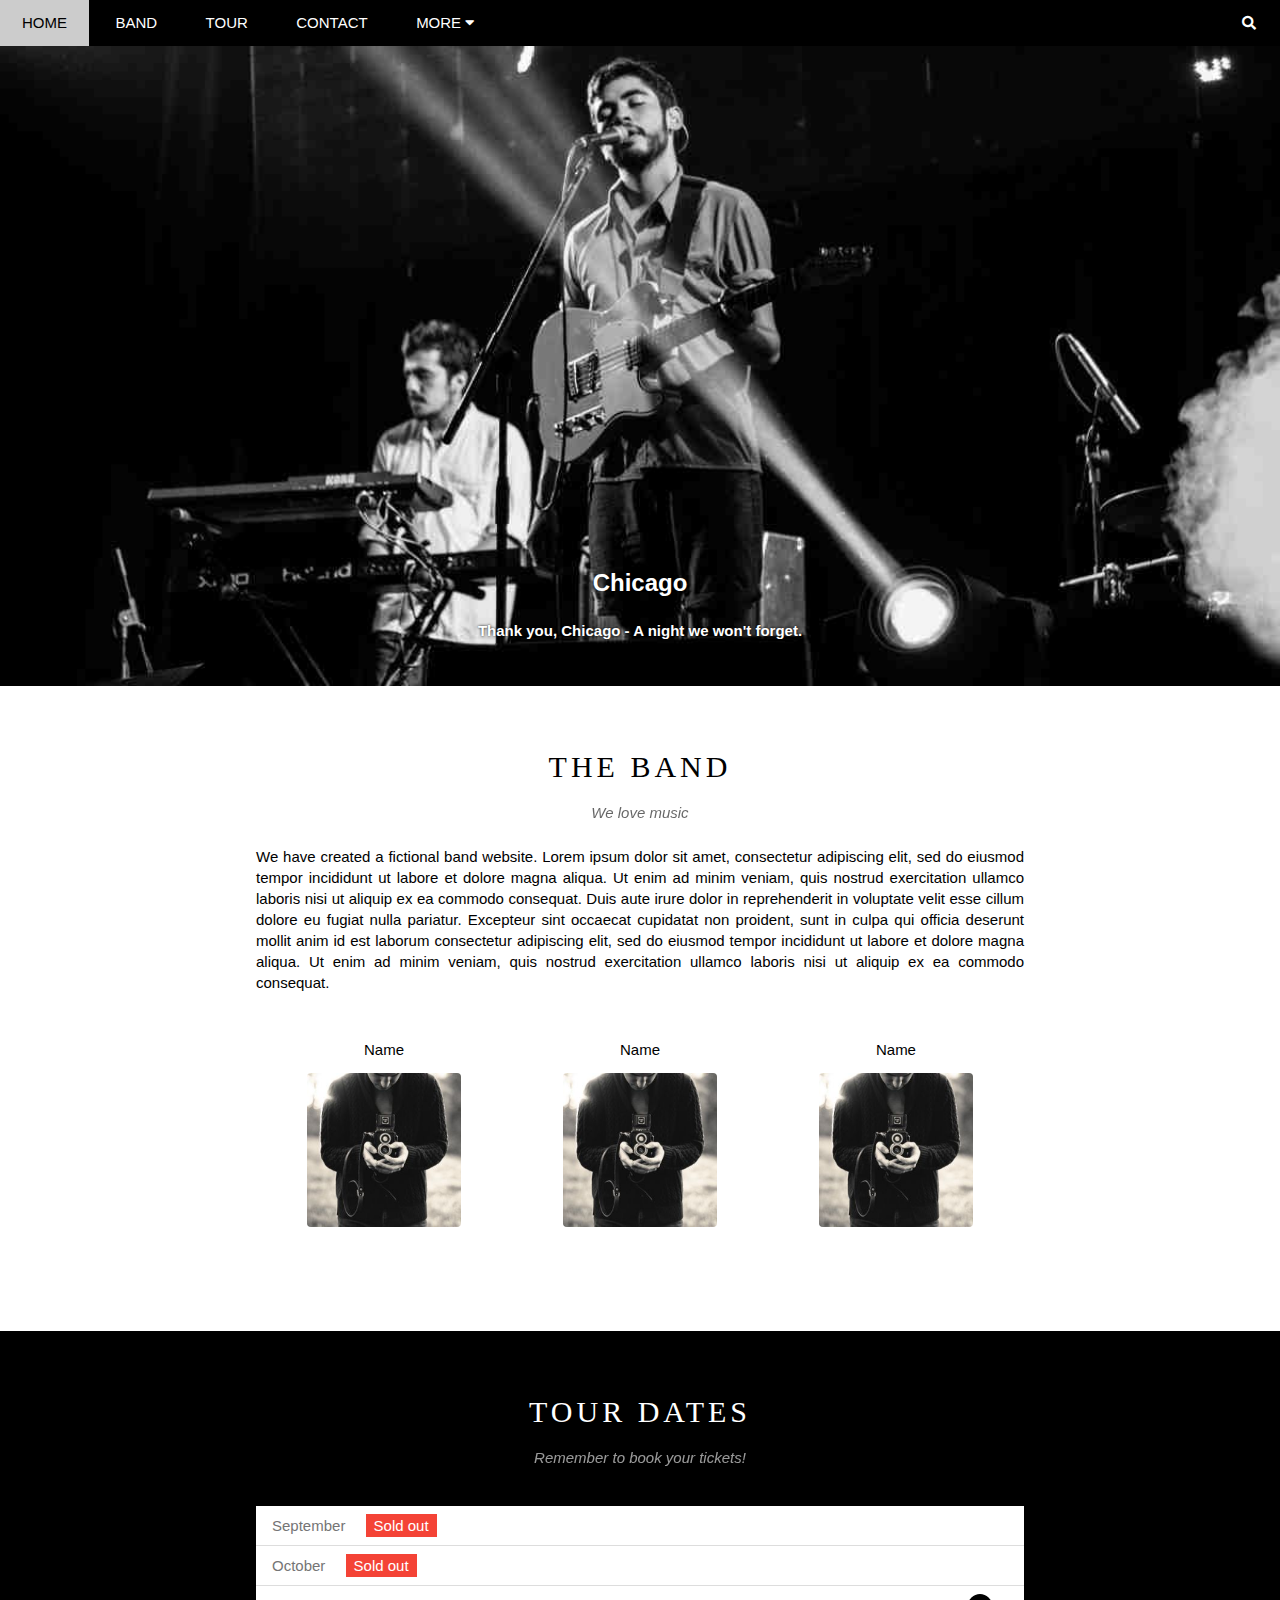
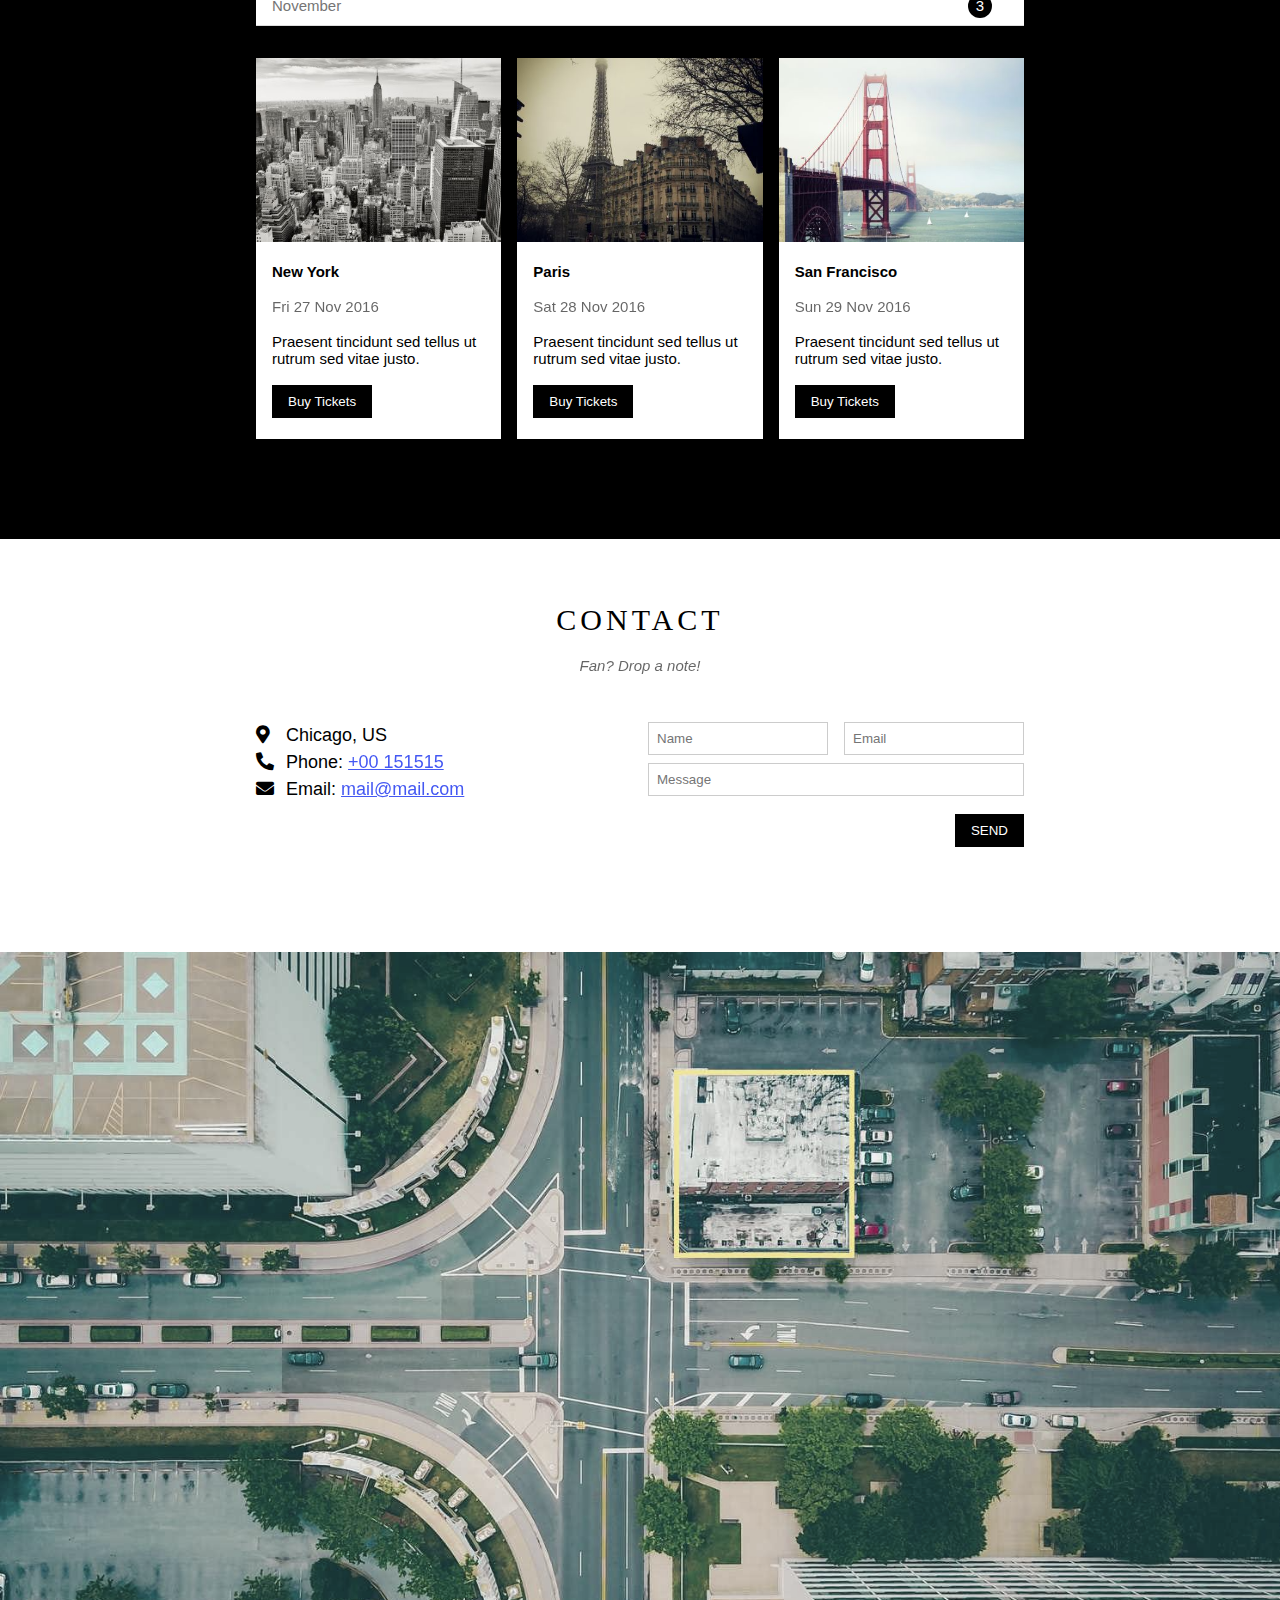
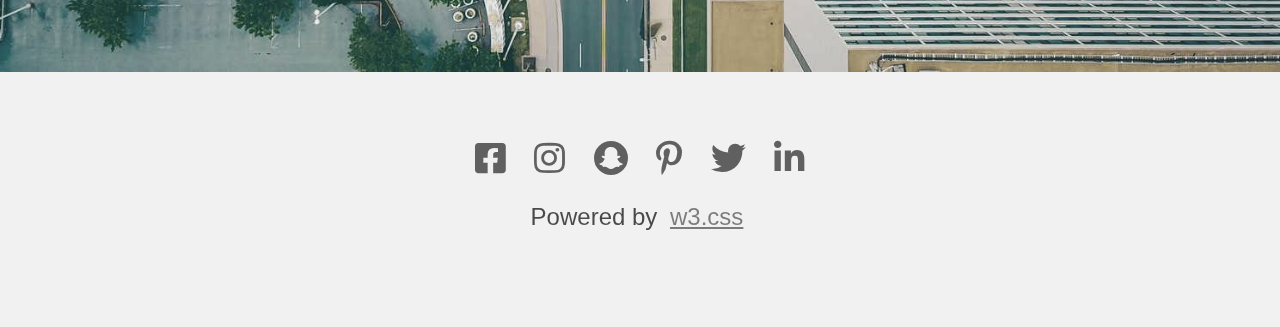
<file: index.html>
<!DOCTYPE html>
<html lang="en">
<head>
    <meta charset="UTF-8">
    <meta name="viewport" content="width=device-width, initial-scale=1.0">
    <title>W3_band</title>
    <link rel="icon" href="https://e1.pngegg.com/pngimages/893/102/png-clipart-iconlab-itunes-itunes-sunset-red-and-yellow-musical-note.png" type="image/x-icon" />
    <link rel="stylesheet" href="./assets/css/style.css">
    <link rel="stylesheet" href="./assets/css/responsive.css">
    <link rel="stylesheet" href="./assets/fonts/themify-icons/themify-icons.css">
    <link rel="stylesheet" href="./assets/fonts/fontawesome-free-5.15.4-web/css/all.css">
</head>
<body>

    <div id="main">
        <div id="header">
            <!-- Begin: Nav -->
            <ul id="nav">
                <li><a href="#">Home</a></li>
                <li><a href="#band">Band</a></li>
                <li><a href="#tour">Tour</a></li>
                <li><a href="#contact">Contact</a></li>
                <li>
                    <a href="#">
                        More
                        <i class="nav-arrow-down fas fa-caret-down"></i>
                    </a>
                    <ul class="subnav">
                        <li><a href="#">Merchandise</a></li>
                        <li><a href="#">Extras</a></li>
                        <li><a href="#">Media</a></li>
                    </ul>
                </li>
            </ul>
            <!-- End: Nav -->
            
            <!-- mobile menu btn -->
            <div id="mobile-menu" class="mobile-menu-btn">
                <i class="fas fa-bars"></i>
            </div>

            <!-- Search buttun -->
            <div class="search-btn">
                <i class="search-icon fas fa-search"></i>
            </div>

           
        </div>
        
        <div id="slider">
            <!-- <img src="./assets/img/slider/chicago-slider.jpg" alt="Chicago" class="chicago" > -->
            <div class="text-content">
                <h2 class="text-heading">Chicago</h2>
                <div class="text-description">Thank you, Chicago - A night we won't forget.</div>
            </div>
        </div>
        
        <div id="content">
            <!-- About section -->
            <div id="band" class="content-section">
                <h2 class="section-heading">THE BAND</h2>
                <p class="section-sub-heading">We love music</p>
                <p class="about-text">
                    We have created a fictional band website. Lorem ipsum dolor sit amet, consectetur adipiscing elit, sed do eiusmod tempor incididunt ut labore et dolore magna aliqua. Ut enim ad minim veniam, quis nostrud exercitation ullamco laboris nisi ut aliquip ex ea commodo consequat. Duis aute irure dolor in reprehenderit in voluptate velit esse cillum dolore eu fugiat nulla pariatur. Excepteur sint occaecat cupidatat non proident, sunt in culpa qui officia deserunt mollit anim id est laborum consectetur adipiscing elit, sed do eiusmod tempor incididunt ut labore et dolore magna aliqua. Ut enim ad minim veniam, quis nostrud exercitation ullamco laboris nisi ut aliquip ex ea commodo consequat.                    
                </p>
                <div class="member-list">
                    <div class="col col-third member-item">
                        <p class="member-name">Name</p>
                        <img src="./assets/img/band/member1.jpg" alt="Name" class="member-img">
                    </div>
                    <div class="col col-third member-item">
                        <p class="member-name">Name</p>
                        <img src="./assets/img/band/member1.jpg" alt="Name" class="member-img">
                    </div>
                    <div class="col col-third member-item">
                        <p class="member-name">Name</p>
                        <img src="./assets/img/band/member1.jpg" alt="Name" class="member-img">
                    </div>
                    <div class="clear"></div>
                </div>
            </div>
            
            <!-- Tuor section -->
            <div id="tour" class="tour-section">
                <div class="content-section">
                    <h2 class="section-heading text-white">TOUR DATES</h2>
                    <p class="section-sub-heading text-white">Remember to book your tickets!</p>
                    
                    <ul class="tickets-list">
                        <li>September <span class="sold-out">Sold out</span></li>
                        <li>October <span class="sold-out">Sold out</span></li>
                        <li>November <span class="quantity">3</span></li>
                    </ul>
                    
                    <!-- Places -->
                    <div class="row places-list">
                        <div class="col col-third s-width-full mt-16">
                            <img src="./assets/img/places/place1.jpg" alt="New York" class="place-img">
                            <div class="places-body">
                                <h3 class="place-heading">New York</h3>
                                <p class="place-time">Fri 27 Nov 2016</p>
                                <p class="place-desc">Praesent tincidunt sed tellus ut rutrum sed vitae justo.</p>
                                <button class="btn s-width-full js-buy-ticket">Buy Tickets</button>
                            </div>
                        </div>
                        
                        <div class="col col-third s-width-full mt-16">
                            <img src="./assets/img/places/place2.jpg" alt="Paris" class="place-img">
                            <div class="places-body">
                                <h3 class="place-heading">Paris</h3>
                                <p class="place-time">Sat 28 Nov 2016</p>
                                <p class="place-desc">Praesent tincidunt sed tellus ut rutrum sed vitae justo.</p>
                                <button class="btn s-width-full js-buy-ticket">Buy Tickets</button>
                            </div>
                        </div>
                        
                        <div class="col col-third s-width-full mt-16">
                            <img src="./assets/img/places/place3.jpg" alt="San Francisco" class="place-img">
                            <div class="places-body">
                                <h3 class="place-heading">San Francisco</h3>
                                <p class="place-time">Sun 29 Nov 2016</p>
                                <p class="place-desc">Praesent tincidunt sed tellus ut rutrum sed vitae justo.</p>
                                <button class="btn s-width-full js-buy-ticket">Buy Tickets</button>
                            </div>
                        </div>
                        <div class="clear"></div>
                    </div>
                </div>
            </div>
            
            <!-- Contact section -->
            <div id="contact" class="content-section">
                <h2 class="section-heading">CONTACT</h2>
                <p class="section-sub-heading">Fan? Drop a note!</p>
                
                <div class="row contact-content">
                    <div class="col col-half contact-info s-col-full">
                        <p><i class="fas fa-map-marker-alt"></i>Chicago, US</p>
                        <p><i class="fas fa-phone-alt"></i>Phone: <a href="tell:+00 151515">+00 151515</a></p>
                        <p><i class="fas fa-envelope"></i>Email: <a href="mailto:mail@mail.com">mail@mail.com</a></p>
                        </div>
                        
                        <div class="col col-half contact-form s-col-full s-mt-16">
                            <form action="">
                                <div class="row">
                                    <div class="col col-half s-col-full">
                                        <input type="text" name="" required placeholder="Name" id="contact-name" class="form-control">
                                    </div>
                                    <div class="col col-half s-col-full s-mt-8">
                                        <input type="email" name="" required placeholder="Email" id="contact-email" class="form-control">
                                    </div>
                                </div>
                                
                                <div class="row mt-8">
                                    <div class="col col-full">
                                        <input type="text" name="" required placeholder="Message" id="contact-message" class="form-control">
                                    </div>
                                </div>
                                
                                <input class="form-submit-btn s-width-full btn mt-16" type="submit" value="SEND">
                                
                            </form>
                        </div>
                    </div>
                </div>
                
            <div class="map">
                <img src="./assets/img/map/map.jpg" alt="map">
            </div>     
                
            <div id="footer">
                <div class="social-list">
                    <a href=""><i class="fab fa-facebook-square"></i></a>
                    <a href=""><i class="fab fa-instagram"></i></a>
                    <a href=""><i class="fab fa-snapchat"></i></a>
                    <a href=""><i class="fab fa-pinterest-p"></i></a>
                    <a href=""><i class="fab fa-twitter"></i></a>
                    <a href=""><i class="fab fa-linkedin-in"></i></a>
                </div>
                
                <p class="copiright">Powered by <a href="">w3.css</a></p>

            </div>
        </div>
            
        <div class="modal js-modal">
                <div class="modal-container js-modal-container">
                    <div class="modal-close js-modal-close">
                        <i class="ti-close"></i>
                    </div>
                    
                    <header class="modal-header">
                        <i class="item-suitcase-modal fas fa-suitcase"></i>
                        Tickets
                    </header>
                    
                    <div class="modal-body">
                        <label for="quantity" class="modal-label">
                            <i class="fas fa-shopping-cart"></i>
                            Tickets, $15 per person
                        </label>
                        <input id="quantity" type="text" class="modal-input" placeholder="How many?">
                        
                        <label for="email" class="modal-label">
                            <i class="fas fa-user"></i>
                            Send To
                        </label>
                        <input id="email" type="email" class="modal-input" placeholder="Enter email">
                        
                        <button id="buy-tickets">
                            Pay <i class="fas fa-check"></i>
                        </button>
                    </div>
                    
                    <footer class="modal-footer">
                        <p class="modal-help">Need <a href="">help?</a></p>
                    </footer>
                </div>
        </div>
    </div>
     
    <script>
        var header = document.getElementById('header');
        var mobileMenu = document.getElementById('mobile-menu');
        var headerHeight = header.clientHeight;

        // Dong/ mo mobile menu
        mobileMenu.onclick = function() {
            var isClosed = header.clientHeight === headerHeight;
            if (isClosed) {
                header.style.height = 'auto';
            } else {
                header.style.height = null;
            }
        }

        // Tu dong dong khi chon menu
        var menuItems = document.querySelectorAll('#nav li a[href*="#"]');
        for (var i = 0; i < menuItems.length; i++) {
            var menuItem = menuItems[i];

            menuItem.onclick = function(event) {
                var isParentMenu = this.nextElementSibling && this.nextElementSibling.classList.contains('subnav');
                if (isParentMenu) {
                    event.peventDefault()
                } else {
                    header.style.height = null;
                }
            }
        }
    </script>

    <script>
                const buyBtns = document.querySelectorAll('.js-buy-ticket')
                const modal = document.querySelector('.js-modal')
                const modalContainer = document.querySelector('.js-modal-container')
                const modalClose = document.querySelector('.js-modal-close')
                
                function showBuyTickets() {
                    modal.classList.add('open')
                }
                
                function hideBuytickets() {
                    modal.classList.remove('open')
                }
                
                for (const buyBtn of buyBtns) {
                    buyBtn.addEventListener('click', showBuyTickets)
                }
                
                modalClose.addEventListener('click', hideBuytickets)
                
                modal.addEventListener('click', hideBuytickets)
                
                modalContainer.addEventListener('click', function (event) {
                    event.stopPropagation()
                })
    </script>
</body>
</html>
</file>
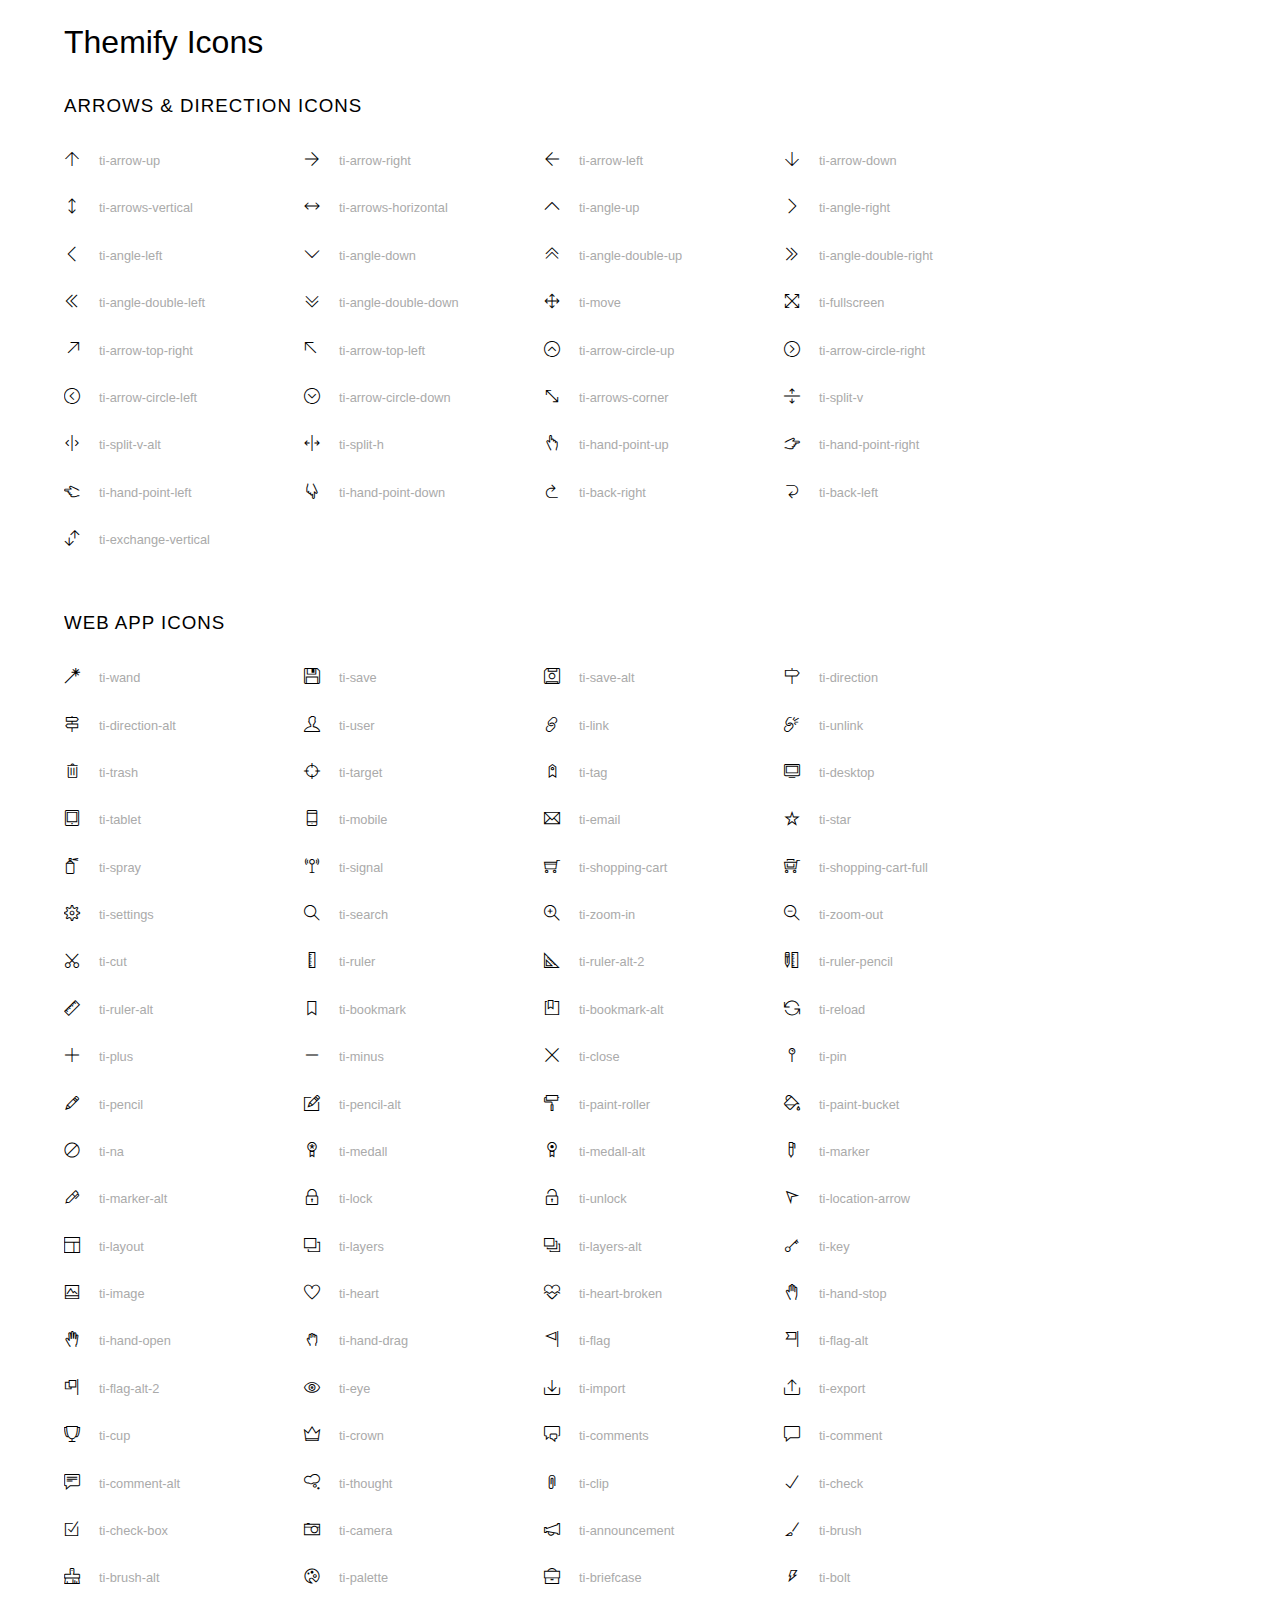
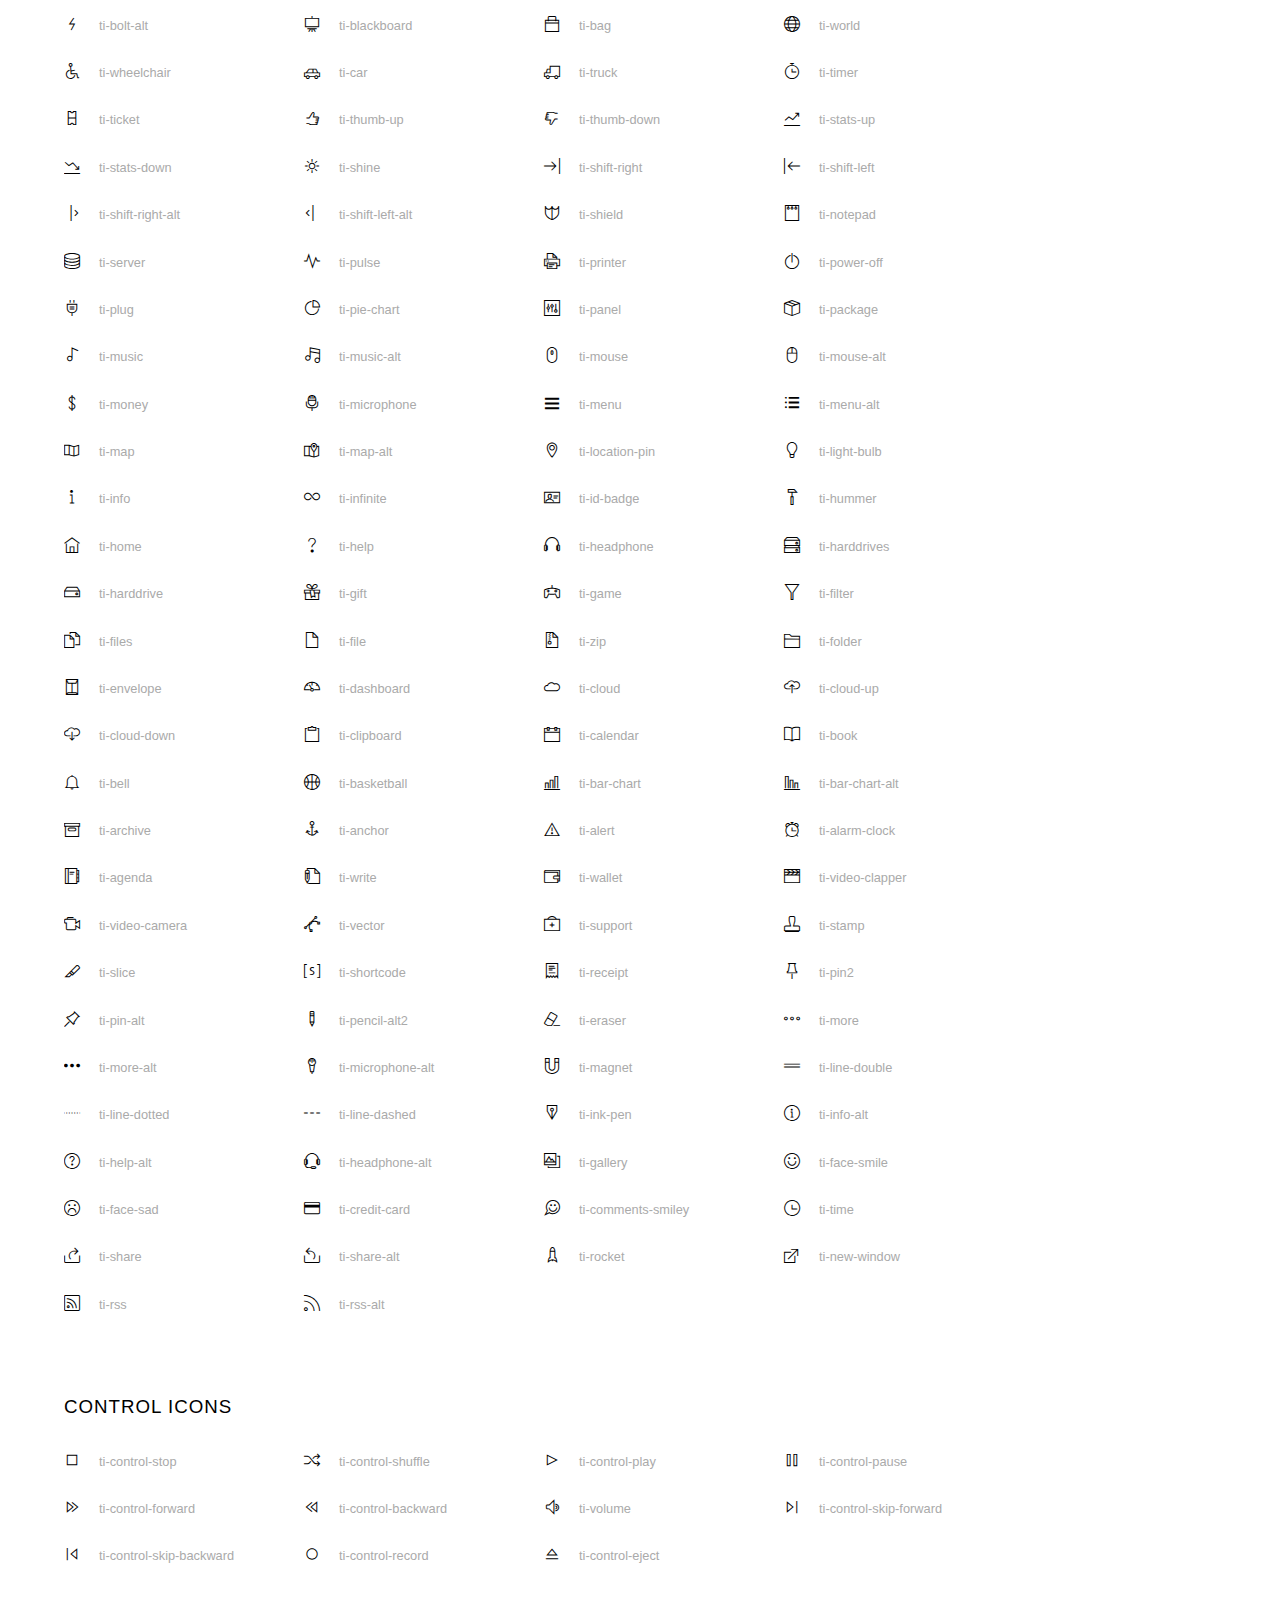
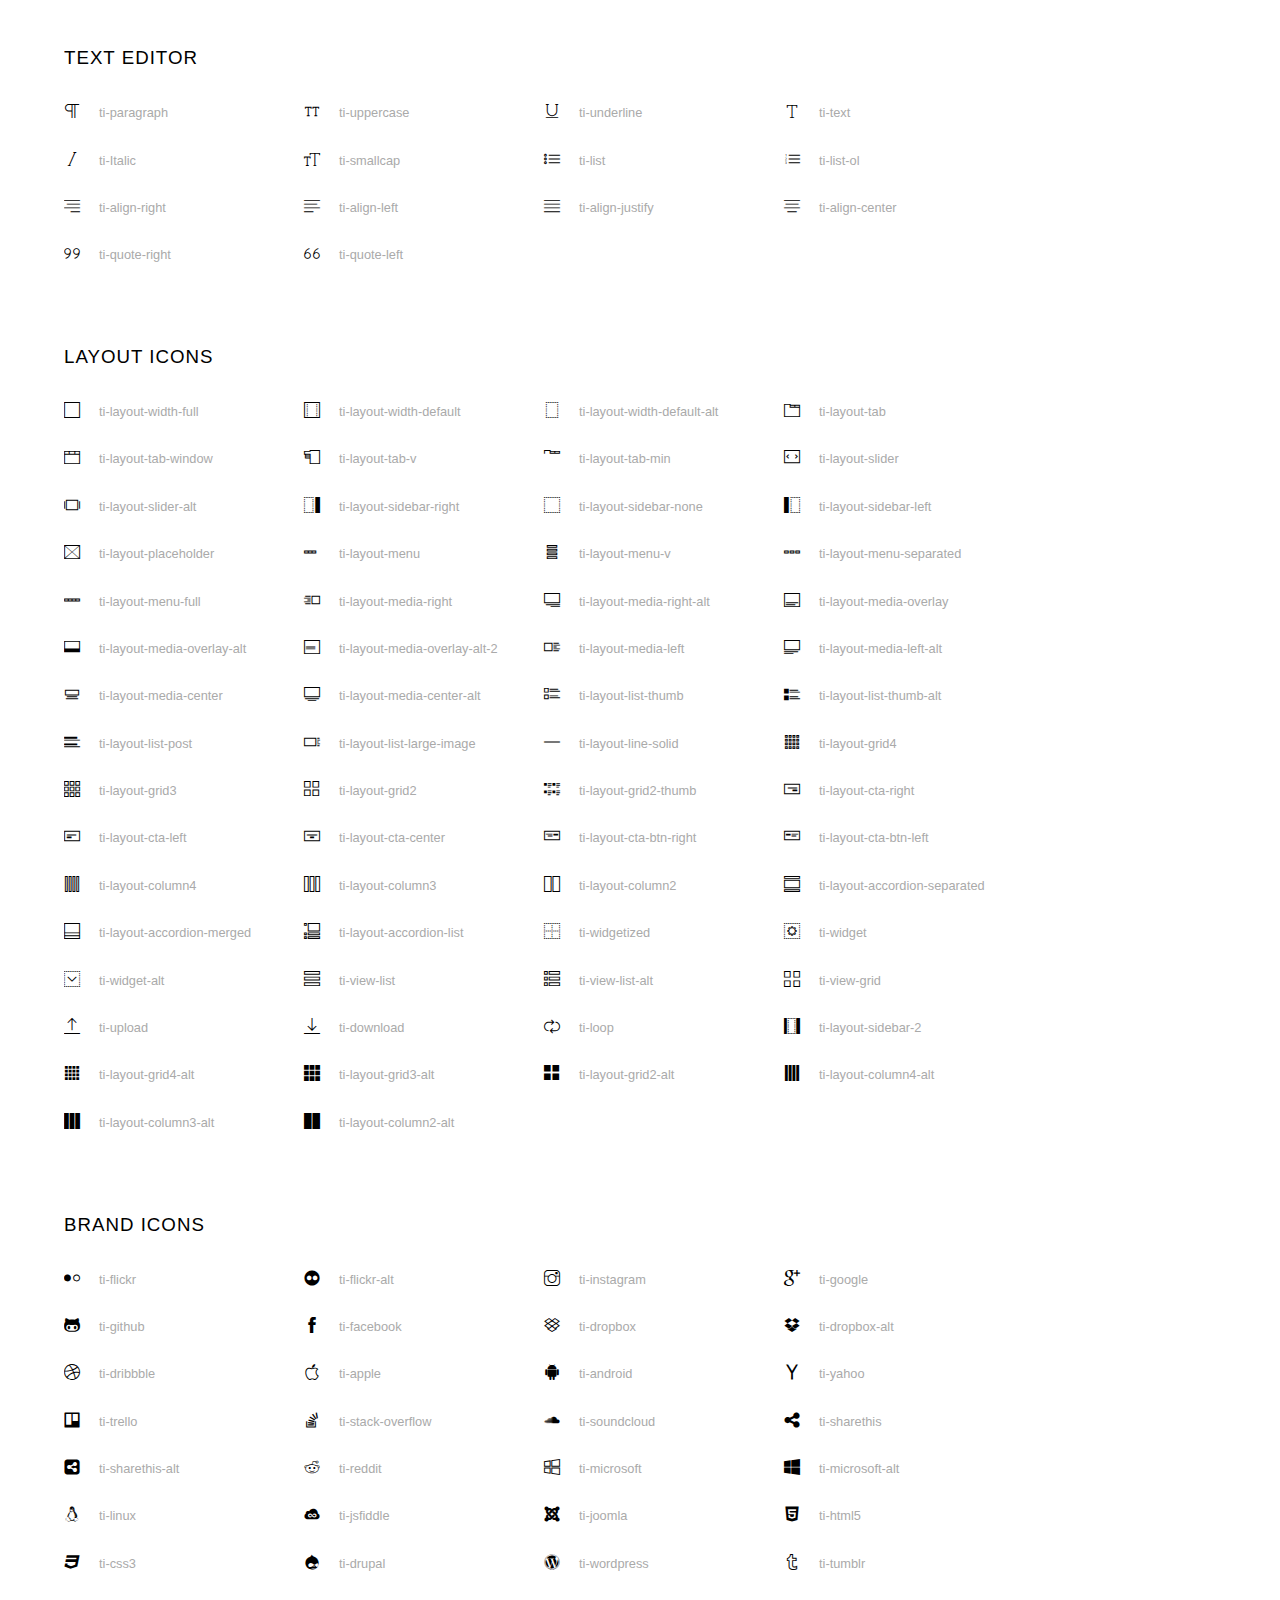
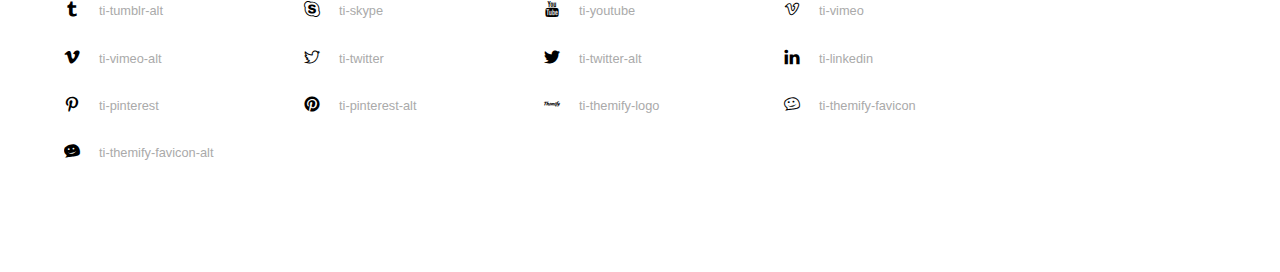
<file: assets/fonts/themify-icons/index.html>
<!doctype html>
<html>
<head>
	<meta charset="utf-8">
	<title>Themify Icon Font</title>
	<meta name="viewport" content="width=device-width">
	<link rel="stylesheet" href="demo-files/demo.css">
	<link rel="stylesheet" href="themify-icons.css">
	<!--[if lt IE 8]><!-->
	<link rel="stylesheet" href="ie7/ie7.css">
	<!--<![endif]-->
</head>
<body>
	<h1>Themify Icons</h1>

	<div class="icon-section">

		<div class="icon-section">
			<h3>Arrows &amp; Direction Icons </h3>

			<div class="icon-container">
				<span class="ti-arrow-up"></span><span class="icon-name"> ti-arrow-up</span>
			</div>
			<div class="icon-container">
				<span class="ti-arrow-right"></span><span class="icon-name"> ti-arrow-right</span>
			</div>
			<div class="icon-container">
				<span class="ti-arrow-left"></span><span class="icon-name"> ti-arrow-left</span>
			</div>
			<div class="icon-container">
				<span class="ti-arrow-down"></span><span class="icon-name"> ti-arrow-down</span>
			</div>
			<div class="icon-container">
				<span class="ti-arrows-vertical"></span><span class="icon-name"> ti-arrows-vertical</span>
			</div>
			<div class="icon-container">
				<span class="ti-arrows-horizontal"></span><span class="icon-name"> ti-arrows-horizontal</span>
			</div>
			<div class="icon-container">
				<span class="ti-angle-up"></span><span class="icon-name"> ti-angle-up</span>
			</div>
			<div class="icon-container">
				<span class="ti-angle-right"></span><span class="icon-name"> ti-angle-right</span>
			</div>
			<div class="icon-container">
				<span class="ti-angle-left"></span><span class="icon-name"> ti-angle-left</span>
			</div>
			<div class="icon-container">
				<span class="ti-angle-down"></span><span class="icon-name"> ti-angle-down</span>
			</div>	
			<div class="icon-container">
				<span class="ti-angle-double-up"></span><span class="icon-name"> ti-angle-double-up</span>
			</div>
			<div class="icon-container">
				<span class="ti-angle-double-right"></span><span class="icon-name"> ti-angle-double-right</span>
			</div>
			<div class="icon-container">
				<span class="ti-angle-double-left"></span><span class="icon-name"> ti-angle-double-left</span>
			</div>
			<div class="icon-container">
				<span class="ti-angle-double-down"></span><span class="icon-name"> ti-angle-double-down</span>
			</div>					
			<div class="icon-container">
				<span class="ti-move"></span><span class="icon-name"> ti-move</span>
			</div>
			<div class="icon-container">
				<span class="ti-fullscreen"></span><span class="icon-name"> ti-fullscreen</span>
			</div>
			<div class="icon-container">
				<span class="ti-arrow-top-right"></span><span class="icon-name"> ti-arrow-top-right</span>
			</div>
			<div class="icon-container">
				<span class="ti-arrow-top-left"></span><span class="icon-name"> ti-arrow-top-left</span>
			</div>
			<div class="icon-container">
				<span class="ti-arrow-circle-up"></span><span class="icon-name"> ti-arrow-circle-up</span>
			</div>
			<div class="icon-container">
				<span class="ti-arrow-circle-right"></span><span class="icon-name"> ti-arrow-circle-right</span>
			</div>
			<div class="icon-container">
				<span class="ti-arrow-circle-left"></span><span class="icon-name"> ti-arrow-circle-left</span>
			</div>
			<div class="icon-container">
				<span class="ti-arrow-circle-down"></span><span class="icon-name"> ti-arrow-circle-down</span>
			</div>
			<div class="icon-container">
				<span class="ti-arrows-corner"></span><span class="icon-name"> ti-arrows-corner</span>
			</div>
			<div class="icon-container">
				<span class="ti-split-v"></span><span class="icon-name"> ti-split-v</span>
			</div>

			<div class="icon-container">
				<span class="ti-split-v-alt"></span><span class="icon-name"> ti-split-v-alt</span>
			</div>
			<div class="icon-container">
				<span class="ti-split-h"></span><span class="icon-name"> ti-split-h</span>
			</div>
			<div class="icon-container">
				<span class="ti-hand-point-up"></span><span class="icon-name"> ti-hand-point-up</span>
			</div>
			<div class="icon-container">
				<span class="ti-hand-point-right"></span><span class="icon-name"> ti-hand-point-right</span>
			</div>
			<div class="icon-container">
				<span class="ti-hand-point-left"></span><span class="icon-name"> ti-hand-point-left</span>
			</div>
			<div class="icon-container">
				<span class="ti-hand-point-down"></span><span class="icon-name"> ti-hand-point-down</span>
			</div>
			<div class="icon-container">
				<span class="ti-back-right"></span><span class="icon-name"> ti-back-right</span>
			</div>
			<div class="icon-container">
				<span class="ti-back-left"></span><span class="icon-name"> ti-back-left</span>
			</div>
			<div class="icon-container">
				<span class="ti-exchange-vertical"></span><span class="icon-name"> ti-exchange-vertical</span>
			</div>

		</div> <!-- Arrows Icons -->



		<h3>Web App Icons</h3>
		
		<div class="icon-section">

			<div class="icon-container">
				<span class="ti-wand"></span><span class="icon-name"> ti-wand</span>
			</div>
			<div class="icon-container">
				<span class="ti-save"></span><span class="icon-name"> ti-save</span>
			</div>
			<div class="icon-container">
				<span class="ti-save-alt"></span><span class="icon-name"> ti-save-alt</span>
			</div>

			<div class="icon-container">
				<span class="ti-direction"></span><span class="icon-name"> ti-direction</span>
			</div>
			<div class="icon-container">
				<span class="ti-direction-alt"></span><span class="icon-name"> ti-direction-alt</span>
			</div>
			<div class="icon-container">
				<span class="ti-user"></span><span class="icon-name"> ti-user</span>
			</div>
			<div class="icon-container">
				<span class="ti-link"></span><span class="icon-name"> ti-link</span>
			</div>
			<div class="icon-container">
				<span class="ti-unlink"></span><span class="icon-name"> ti-unlink</span>
			</div>
			<div class="icon-container">
				<span class="ti-trash"></span><span class="icon-name"> ti-trash</span>
			</div>
			<div class="icon-container">
				<span class="ti-target"></span><span class="icon-name"> ti-target</span>
			</div>
			<div class="icon-container">
				<span class="ti-tag"></span><span class="icon-name"> ti-tag</span>
			</div>
			<div class="icon-container">
				<span class="ti-desktop"></span><span class="icon-name"> ti-desktop</span>
			</div>
			<div class="icon-container">
				<span class="ti-tablet"></span><span class="icon-name"> ti-tablet</span>
			</div>
			<div class="icon-container">
				<span class="ti-mobile"></span><span class="icon-name"> ti-mobile</span>
			</div>
			<div class="icon-container">
				<span class="ti-email"></span><span class="icon-name"> ti-email</span>
			</div>	
			<div class="icon-container">
				<span class="ti-star"></span><span class="icon-name"> ti-star</span>
			</div>
			<div class="icon-container">
				<span class="ti-spray"></span><span class="icon-name"> ti-spray</span>
			</div>
			<div class="icon-container">
				<span class="ti-signal"></span><span class="icon-name"> ti-signal</span>
			</div>
			<div class="icon-container">
				<span class="ti-shopping-cart"></span><span class="icon-name"> ti-shopping-cart</span>
			</div>
			<div class="icon-container">
				<span class="ti-shopping-cart-full"></span><span class="icon-name"> ti-shopping-cart-full</span>
			</div>
			<div class="icon-container">
				<span class="ti-settings"></span><span class="icon-name"> ti-settings</span>
			</div>
			<div class="icon-container">
				<span class="ti-search"></span><span class="icon-name"> ti-search</span>
			</div>
			<div class="icon-container">
				<span class="ti-zoom-in"></span><span class="icon-name"> ti-zoom-in</span>
			</div>
			<div class="icon-container">
				<span class="ti-zoom-out"></span><span class="icon-name"> ti-zoom-out</span>
			</div>
			<div class="icon-container">
				<span class="ti-cut"></span><span class="icon-name"> ti-cut</span>
			</div>
			<div class="icon-container">
				<span class="ti-ruler"></span><span class="icon-name"> ti-ruler</span>
			</div>
			<div class="icon-container">
				<span class="ti-ruler-alt-2"></span><span class="icon-name"> ti-ruler-alt-2</span>
			</div>			
			<div class="icon-container">
				<span class="ti-ruler-pencil"></span><span class="icon-name"> ti-ruler-pencil</span>
			</div>
			<div class="icon-container">
				<span class="ti-ruler-alt"></span><span class="icon-name"> ti-ruler-alt</span>
			</div>
			<div class="icon-container">
				<span class="ti-bookmark"></span><span class="icon-name"> ti-bookmark</span>
			</div>
			<div class="icon-container">
				<span class="ti-bookmark-alt"></span><span class="icon-name"> ti-bookmark-alt</span>
			</div>
			<div class="icon-container">
				<span class="ti-reload"></span><span class="icon-name"> ti-reload</span>
			</div>
			<div class="icon-container">
				<span class="ti-plus"></span><span class="icon-name"> ti-plus</span>
			</div>
			<div class="icon-container">
				<span class="ti-minus"></span><span class="icon-name"> ti-minus</span>
			</div>
			<div class="icon-container">
				<span class="ti-close"></span><span class="icon-name"> ti-close</span>
			</div>			
			<div class="icon-container">
				<span class="ti-pin"></span><span class="icon-name"> ti-pin</span>
			</div>
			<div class="icon-container">
				<span class="ti-pencil"></span><span class="icon-name"> ti-pencil</span>
			</div>
					
		  	<div class="icon-container">
				<span class="ti-pencil-alt"></span><span class="icon-name"> ti-pencil-alt</span>
			</div>
			<div class="icon-container">
				<span class="ti-paint-roller"></span><span class="icon-name"> ti-paint-roller</span>
			</div>
			<div class="icon-container">
				<span class="ti-paint-bucket"></span><span class="icon-name"> ti-paint-bucket</span>
			</div>
			<div class="icon-container">
				<span class="ti-na"></span><span class="icon-name"> ti-na</span>
			</div>
			<div class="icon-container">
				<span class="ti-medall"></span><span class="icon-name"> ti-medall</span>
			</div>
			<div class="icon-container">
				<span class="ti-medall-alt"></span><span class="icon-name"> ti-medall-alt</span>
			</div>
			<div class="icon-container">
				<span class="ti-marker"></span><span class="icon-name"> ti-marker</span>
			</div>
			<div class="icon-container">
				<span class="ti-marker-alt"></span><span class="icon-name"> ti-marker-alt</span>
			</div>

			<div class="icon-container">
				<span class="ti-lock"></span><span class="icon-name"> ti-lock</span>
			</div>
			<div class="icon-container">
				<span class="ti-unlock"></span><span class="icon-name"> ti-unlock</span>
			</div>
			<div class="icon-container">
				<span class="ti-location-arrow"></span><span class="icon-name"> ti-location-arrow</span>
			</div>
			<div class="icon-container">
				<span class="ti-layout"></span><span class="icon-name"> ti-layout</span>
			</div>
			<div class="icon-container">
				<span class="ti-layers"></span><span class="icon-name"> ti-layers</span>
			</div>
			<div class="icon-container">
				<span class="ti-layers-alt"></span><span class="icon-name"> ti-layers-alt</span>
			</div>
			<div class="icon-container">
				<span class="ti-key"></span><span class="icon-name"> ti-key</span>
			</div>
			<div class="icon-container">
				<span class="ti-image"></span><span class="icon-name"> ti-image</span>
			</div>
			<div class="icon-container">
				<span class="ti-heart"></span><span class="icon-name"> ti-heart</span>
			</div>
			<div class="icon-container">
				<span class="ti-heart-broken"></span><span class="icon-name"> ti-heart-broken</span>
			</div>
			<div class="icon-container">
				<span class="ti-hand-stop"></span><span class="icon-name"> ti-hand-stop</span>
			</div>
			<div class="icon-container">
				<span class="ti-hand-open"></span><span class="icon-name"> ti-hand-open</span>
			</div>
			<div class="icon-container">
				<span class="ti-hand-drag"></span><span class="icon-name"> ti-hand-drag</span>
			</div>
			<div class="icon-container">
				<span class="ti-flag"></span><span class="icon-name"> ti-flag</span>
			</div>
			<div class="icon-container">
				<span class="ti-flag-alt"></span><span class="icon-name"> ti-flag-alt</span>
			</div>
			<div class="icon-container">
				<span class="ti-flag-alt-2"></span><span class="icon-name"> ti-flag-alt-2</span>
			</div>
			<div class="icon-container">
				<span class="ti-eye"></span><span class="icon-name"> ti-eye</span>
			</div>
			<div class="icon-container">
				<span class="ti-import"></span><span class="icon-name"> ti-import</span>
			</div>			
			<div class="icon-container">
				<span class="ti-export"></span><span class="icon-name"> ti-export</span>
			</div>
			<div class="icon-container">
				<span class="ti-cup"></span><span class="icon-name"> ti-cup</span>
			</div>
			<div class="icon-container">
				<span class="ti-crown"></span><span class="icon-name"> ti-crown</span>
			</div>
			<div class="icon-container">
				<span class="ti-comments"></span><span class="icon-name"> ti-comments</span>
			</div>
			<div class="icon-container">
				<span class="ti-comment"></span><span class="icon-name"> ti-comment</span>
			</div>
			<div class="icon-container">
				<span class="ti-comment-alt"></span><span class="icon-name"> ti-comment-alt</span>
			</div>
			<div class="icon-container">
				<span class="ti-thought"></span><span class="icon-name"> ti-thought</span>
			</div>			
			<div class="icon-container">
				<span class="ti-clip"></span><span class="icon-name"> ti-clip</span>
			</div>

			<div class="icon-container">
				<span class="ti-check"></span><span class="icon-name"> ti-check</span>
			</div>
			<div class="icon-container">
				<span class="ti-check-box"></span><span class="icon-name"> ti-check-box</span>
			</div>
			<div class="icon-container">
				<span class="ti-camera"></span><span class="icon-name"> ti-camera</span>
			</div>
			<div class="icon-container">
				<span class="ti-announcement"></span><span class="icon-name"> ti-announcement</span>
			</div>
			<div class="icon-container">
				<span class="ti-brush"></span><span class="icon-name"> ti-brush</span>
			</div>
			<div class="icon-container">
				<span class="ti-brush-alt"></span><span class="icon-name"> ti-brush-alt</span>
			</div>
			<div class="icon-container">
				<span class="ti-palette"></span><span class="icon-name"> ti-palette</span>
			</div>			
			<div class="icon-container">
				<span class="ti-briefcase"></span><span class="icon-name"> ti-briefcase</span>
			</div>
			<div class="icon-container">
				<span class="ti-bolt"></span><span class="icon-name"> ti-bolt</span>
			</div>
			<div class="icon-container">
				<span class="ti-bolt-alt"></span><span class="icon-name"> ti-bolt-alt</span>
			</div>
			<div class="icon-container">
				<span class="ti-blackboard"></span><span class="icon-name"> ti-blackboard</span>
			</div>
			<div class="icon-container">
				<span class="ti-bag"></span><span class="icon-name"> ti-bag</span>
			</div>
			<div class="icon-container">
				<span class="ti-world"></span><span class="icon-name"> ti-world</span>
			</div>
			<div class="icon-container">
				<span class="ti-wheelchair"></span><span class="icon-name"> ti-wheelchair</span>
			</div>
			<div class="icon-container">
				<span class="ti-car"></span><span class="icon-name"> ti-car</span>
			</div>
			<div class="icon-container">
				<span class="ti-truck"></span><span class="icon-name"> ti-truck</span>
			</div>
			<div class="icon-container">
				<span class="ti-timer"></span><span class="icon-name"> ti-timer</span>
			</div>
			<div class="icon-container">
				<span class="ti-ticket"></span><span class="icon-name"> ti-ticket</span>
			</div>
			<div class="icon-container">
				<span class="ti-thumb-up"></span><span class="icon-name"> ti-thumb-up</span>
			</div>
			<div class="icon-container">
				<span class="ti-thumb-down"></span><span class="icon-name"> ti-thumb-down</span>
			</div>

			<div class="icon-container">
				<span class="ti-stats-up"></span><span class="icon-name"> ti-stats-up</span>
			</div>
			<div class="icon-container">
				<span class="ti-stats-down"></span><span class="icon-name"> ti-stats-down</span>
			</div>
			<div class="icon-container">
				<span class="ti-shine"></span><span class="icon-name"> ti-shine</span>
			</div>
			<div class="icon-container">
				<span class="ti-shift-right"></span><span class="icon-name"> ti-shift-right</span>
			</div>
			<div class="icon-container">
				<span class="ti-shift-left"></span><span class="icon-name"> ti-shift-left</span>
			</div>

			<div class="icon-container">
				<span class="ti-shift-right-alt"></span><span class="icon-name"> ti-shift-right-alt</span>
			</div>
			<div class="icon-container">
				<span class="ti-shift-left-alt"></span><span class="icon-name"> ti-shift-left-alt</span>
			</div>
			<div class="icon-container">
				<span class="ti-shield"></span><span class="icon-name"> ti-shield</span>
			</div>
			<div class="icon-container">
				<span class="ti-notepad"></span><span class="icon-name"> ti-notepad</span>
			</div>
			<div class="icon-container">
				<span class="ti-server"></span><span class="icon-name"> ti-server</span>
			</div>

			<div class="icon-container">
				<span class="ti-pulse"></span><span class="icon-name"> ti-pulse</span>
			</div>
			<div class="icon-container">
				<span class="ti-printer"></span><span class="icon-name"> ti-printer</span>
			</div>
			<div class="icon-container">
				<span class="ti-power-off"></span><span class="icon-name"> ti-power-off</span>
			</div>
			<div class="icon-container">
				<span class="ti-plug"></span><span class="icon-name"> ti-plug</span>
			</div>
			<div class="icon-container">
				<span class="ti-pie-chart"></span><span class="icon-name"> ti-pie-chart</span>
			</div>

			<div class="icon-container">
				<span class="ti-panel"></span><span class="icon-name"> ti-panel</span>
			</div>
			<div class="icon-container">
				<span class="ti-package"></span><span class="icon-name"> ti-package</span>
			</div>
			<div class="icon-container">
				<span class="ti-music"></span><span class="icon-name"> ti-music</span>
			</div>
			<div class="icon-container">
				<span class="ti-music-alt"></span><span class="icon-name"> ti-music-alt</span>
			</div>
			<div class="icon-container">
				<span class="ti-mouse"></span><span class="icon-name"> ti-mouse</span>
			</div>
			<div class="icon-container">
				<span class="ti-mouse-alt"></span><span class="icon-name"> ti-mouse-alt</span>
			</div>
			<div class="icon-container">
				<span class="ti-money"></span><span class="icon-name"> ti-money</span>
			</div>
			<div class="icon-container">
				<span class="ti-microphone"></span><span class="icon-name"> ti-microphone</span>
			</div>
			<div class="icon-container">
				<span class="ti-menu"></span><span class="icon-name"> ti-menu</span>
			</div>
			<div class="icon-container">
				<span class="ti-menu-alt"></span><span class="icon-name"> ti-menu-alt</span>
			</div>
			<div class="icon-container">
				<span class="ti-map"></span><span class="icon-name"> ti-map</span>
			</div>
			<div class="icon-container">
				<span class="ti-map-alt"></span><span class="icon-name"> ti-map-alt</span>
			</div>

			<div class="icon-container">
				<span class="ti-location-pin"></span><span class="icon-name"> ti-location-pin</span>
			</div>

			<div class="icon-container">
				<span class="ti-light-bulb"></span><span class="icon-name"> ti-light-bulb</span>
			</div>
			<div class="icon-container">
				<span class="ti-info"></span><span class="icon-name"> ti-info</span>
			</div>
			<div class="icon-container">
				<span class="ti-infinite"></span><span class="icon-name"> ti-infinite</span>
			</div>
			<div class="icon-container">
				<span class="ti-id-badge"></span><span class="icon-name"> ti-id-badge</span>
			</div>
			<div class="icon-container">
				<span class="ti-hummer"></span><span class="icon-name"> ti-hummer</span>
			</div>
			<div class="icon-container">
				<span class="ti-home"></span><span class="icon-name"> ti-home</span>
			</div>
			<div class="icon-container">
				<span class="ti-help"></span><span class="icon-name"> ti-help</span>
			</div>
			<div class="icon-container">
				<span class="ti-headphone"></span><span class="icon-name"> ti-headphone</span>
			</div>
			<div class="icon-container">
				<span class="ti-harddrives"></span><span class="icon-name"> ti-harddrives</span>
			</div>
			<div class="icon-container">
				<span class="ti-harddrive"></span><span class="icon-name"> ti-harddrive</span>
			</div>
			<div class="icon-container">
				<span class="ti-gift"></span><span class="icon-name"> ti-gift</span>
			</div>
			<div class="icon-container">
				<span class="ti-game"></span><span class="icon-name"> ti-game</span>
			</div>
			<div class="icon-container">
				<span class="ti-filter"></span><span class="icon-name"> ti-filter</span>
			</div>
			<div class="icon-container">
				<span class="ti-files"></span><span class="icon-name"> ti-files</span>
			</div>
			<div class="icon-container">
				<span class="ti-file"></span><span class="icon-name"> ti-file</span>
			</div>
			<div class="icon-container">
				<span class="ti-zip"></span><span class="icon-name"> ti-zip</span>
			</div>
			<div class="icon-container">
				<span class="ti-folder"></span><span class="icon-name"> ti-folder</span>
			</div>			
			<div class="icon-container">
				<span class="ti-envelope"></span><span class="icon-name"> ti-envelope</span>
			</div>


			<div class="icon-container">
				<span class="ti-dashboard"></span><span class="icon-name"> ti-dashboard</span>
			</div>
			<div class="icon-container">
				<span class="ti-cloud"></span><span class="icon-name"> ti-cloud</span>
			</div>
			<div class="icon-container">
				<span class="ti-cloud-up"></span><span class="icon-name"> ti-cloud-up</span>
			</div>
			<div class="icon-container">
				<span class="ti-cloud-down"></span><span class="icon-name"> ti-cloud-down</span>
			</div>
			<div class="icon-container">
				<span class="ti-clipboard"></span><span class="icon-name"> ti-clipboard</span>
			</div>
			<div class="icon-container">
				<span class="ti-calendar"></span><span class="icon-name"> ti-calendar</span>
			</div>
			<div class="icon-container">
				<span class="ti-book"></span><span class="icon-name"> ti-book</span>
			</div>
			<div class="icon-container">
				<span class="ti-bell"></span><span class="icon-name"> ti-bell</span>
			</div>
			<div class="icon-container">
				<span class="ti-basketball"></span><span class="icon-name"> ti-basketball</span>
			</div>
			<div class="icon-container">
				<span class="ti-bar-chart"></span><span class="icon-name"> ti-bar-chart</span>
			</div>
			<div class="icon-container">
				<span class="ti-bar-chart-alt"></span><span class="icon-name"> ti-bar-chart-alt</span>
			</div>


			<div class="icon-container">
				<span class="ti-archive"></span><span class="icon-name"> ti-archive</span>
			</div>
			<div class="icon-container">
				<span class="ti-anchor"></span><span class="icon-name"> ti-anchor</span>
			</div>

			<div class="icon-container">
				<span class="ti-alert"></span><span class="icon-name"> ti-alert</span>
			</div>
			<div class="icon-container">
				<span class="ti-alarm-clock"></span><span class="icon-name"> ti-alarm-clock</span>
			</div>
			<div class="icon-container">
				<span class="ti-agenda"></span><span class="icon-name"> ti-agenda</span>
			</div>
			<div class="icon-container">
				<span class="ti-write"></span><span class="icon-name"> ti-write</span>
			</div>

			<div class="icon-container">
				<span class="ti-wallet"></span><span class="icon-name"> ti-wallet</span>
			</div>
			<div class="icon-container">
				<span class="ti-video-clapper"></span><span class="icon-name"> ti-video-clapper</span>
			</div>
			<div class="icon-container">
				<span class="ti-video-camera"></span><span class="icon-name"> ti-video-camera</span>
			</div>
			<div class="icon-container">
				<span class="ti-vector"></span><span class="icon-name"> ti-vector</span>
			</div>

			<div class="icon-container">
				<span class="ti-support"></span><span class="icon-name"> ti-support</span>
			</div>
			<div class="icon-container">
				<span class="ti-stamp"></span><span class="icon-name"> ti-stamp</span>
			</div>
			<div class="icon-container">
				<span class="ti-slice"></span><span class="icon-name"> ti-slice</span>
			</div>
			<div class="icon-container">
				<span class="ti-shortcode"></span><span class="icon-name"> ti-shortcode</span>
			</div>
			<div class="icon-container">
				<span class="ti-receipt"></span><span class="icon-name"> ti-receipt</span>
			</div>
			<div class="icon-container">
				<span class="ti-pin2"></span><span class="icon-name"> ti-pin2</span>
			</div>
			<div class="icon-container">
				<span class="ti-pin-alt"></span><span class="icon-name"> ti-pin-alt</span>
			</div>
			<div class="icon-container">
				<span class="ti-pencil-alt2"></span><span class="icon-name"> ti-pencil-alt2</span>
			</div>
			<div class="icon-container">
				<span class="ti-eraser"></span><span class="icon-name"> ti-eraser</span>
			</div>			
			<div class="icon-container">
				<span class="ti-more"></span><span class="icon-name"> ti-more</span>
			</div>
			<div class="icon-container">
				<span class="ti-more-alt"></span><span class="icon-name"> ti-more-alt</span>
			</div>
			<div class="icon-container">
				<span class="ti-microphone-alt"></span><span class="icon-name"> ti-microphone-alt</span>
			</div>
			<div class="icon-container">
				<span class="ti-magnet"></span><span class="icon-name"> ti-magnet</span>
			</div>
			<div class="icon-container">
				<span class="ti-line-double"></span><span class="icon-name"> ti-line-double</span>
			</div>
			<div class="icon-container">
				<span class="ti-line-dotted"></span><span class="icon-name"> ti-line-dotted</span>
			</div>
			<div class="icon-container">
				<span class="ti-line-dashed"></span><span class="icon-name"> ti-line-dashed</span>
			</div>

			<div class="icon-container">
				<span class="ti-ink-pen"></span><span class="icon-name"> ti-ink-pen</span>
			</div>
			<div class="icon-container">
				<span class="ti-info-alt"></span><span class="icon-name"> ti-info-alt</span>
			</div>
			<div class="icon-container">
				<span class="ti-help-alt"></span><span class="icon-name"> ti-help-alt</span>
			</div>
			<div class="icon-container">
				<span class="ti-headphone-alt"></span><span class="icon-name"> ti-headphone-alt</span>
			</div>

			<div class="icon-container">
				<span class="ti-gallery"></span><span class="icon-name"> ti-gallery</span>
			</div>
			<div class="icon-container">
				<span class="ti-face-smile"></span><span class="icon-name"> ti-face-smile</span>
			</div>
			<div class="icon-container">
				<span class="ti-face-sad"></span><span class="icon-name"> ti-face-sad</span>
			</div>
			<div class="icon-container">
				<span class="ti-credit-card"></span><span class="icon-name"> ti-credit-card</span>
			</div>
			<div class="icon-container">
				<span class="ti-comments-smiley"></span><span class="icon-name"> ti-comments-smiley</span>
			</div>
			<div class="icon-container">
				<span class="ti-time"></span><span class="icon-name"> ti-time</span>
			</div>
			<div class="icon-container">
				<span class="ti-share"></span><span class="icon-name"> ti-share</span>
			</div>
			<div class="icon-container">
				<span class="ti-share-alt"></span><span class="icon-name"> ti-share-alt</span>
			</div>
			<div class="icon-container">
				<span class="ti-rocket"></span><span class="icon-name"> ti-rocket</span>
			</div>

			<div class="icon-container">
				<span class="ti-new-window"></span><span class="icon-name"> ti-new-window</span>
			</div>

			<div class="icon-container">
				<span class="ti-rss"></span><span class="icon-name"> ti-rss</span>
			</div>

			<div class="icon-container">
				<span class="ti-rss-alt"></span><span class="icon-name"> ti-rss-alt</span>
			</div>
			
		</div><!-- Web App Icons -->


		<div class="icon-section">
			<h3>Control Icons</h3>
			<div class="icon-container">
				<span class="ti-control-stop"></span><span class="icon-name"> ti-control-stop</span>
			</div>
			<div class="icon-container">
				<span class="ti-control-shuffle"></span><span class="icon-name"> ti-control-shuffle</span>
			</div>
			<div class="icon-container">
				<span class="ti-control-play"></span><span class="icon-name"> ti-control-play</span>
			</div>
			<div class="icon-container">
				<span class="ti-control-pause"></span><span class="icon-name"> ti-control-pause</span>
			</div>
			<div class="icon-container">
				<span class="ti-control-forward"></span><span class="icon-name"> ti-control-forward</span>
			</div>
			<div class="icon-container">
				<span class="ti-control-backward"></span><span class="icon-name"> ti-control-backward</span>
			</div>	
			<div class="icon-container">
				<span class="ti-volume"></span><span class="icon-name"> ti-volume</span>
			</div>
			<div class="icon-container">
				<span class="ti-control-skip-forward"></span><span class="icon-name"> ti-control-skip-forward</span>
			</div>
			<div class="icon-container">
				<span class="ti-control-skip-backward"></span><span class="icon-name"> ti-control-skip-backward</span>
			</div>
			<div class="icon-container">
				<span class="ti-control-record"></span><span class="icon-name"> ti-control-record</span>
			</div>
			<div class="icon-container">
				<span class="ti-control-eject"></span><span class="icon-name"> ti-control-eject</span>
			</div>			
		</div> <!-- Control Icons -->


		<div class="icon-section">
			<h3>Text Editor</h3>

			<div class="icon-container">
				<span class="ti-paragraph"></span><span class="icon-name"> ti-paragraph</span>
			</div>
			<div class="icon-container">
				<span class="ti-uppercase"></span><span class="icon-name"> ti-uppercase</span>
			</div>

			<div class="icon-container">
				<span class="ti-underline"></span><span class="icon-name"> ti-underline</span>
			</div>
			<div class="icon-container">
				<span class="ti-text"></span><span class="icon-name"> ti-text</span>
			</div>
			<div class="icon-container">
				<span class="ti-Italic"></span><span class="icon-name"> ti-Italic</span>
			</div>
			<div class="icon-container">
				<span class="ti-smallcap"></span><span class="icon-name"> ti-smallcap</span>
			</div>
			<div class="icon-container">
				<span class="ti-list"></span><span class="icon-name"> ti-list</span>
			</div>
			<div class="icon-container">
				<span class="ti-list-ol"></span><span class="icon-name"> ti-list-ol</span>
			</div>
			<div class="icon-container">
				<span class="ti-align-right"></span><span class="icon-name"> ti-align-right</span>
			</div>
			<div class="icon-container">
				<span class="ti-align-left"></span><span class="icon-name"> ti-align-left</span>
			</div>
			<div class="icon-container">
				<span class="ti-align-justify"></span><span class="icon-name"> ti-align-justify</span>
			</div>
			<div class="icon-container">
				<span class="ti-align-center"></span><span class="icon-name"> ti-align-center</span>
			</div>
			<div class="icon-container">
				<span class="ti-quote-right"></span><span class="icon-name"> ti-quote-right</span>
			</div>
			<div class="icon-container">
				<span class="ti-quote-left"></span><span class="icon-name"> ti-quote-left</span>
			</div>

		</div> <!-- Text Editor -->



		<div class="icon-section">
			<h3>Layout Icons</h3>
			<div class="icon-container">
				<span class="ti-layout-width-full"></span><span class="icon-name"> ti-layout-width-full</span>
			</div>
			<div class="icon-container">
				<span class="ti-layout-width-default"></span><span class="icon-name"> ti-layout-width-default</span>
			</div>
			<div class="icon-container">
				<span class="ti-layout-width-default-alt"></span><span class="icon-name"> ti-layout-width-default-alt</span>
			</div>
			<div class="icon-container">
				<span class="ti-layout-tab"></span><span class="icon-name"> ti-layout-tab</span>
			</div>
			<div class="icon-container">
				<span class="ti-layout-tab-window"></span><span class="icon-name"> ti-layout-tab-window</span>
			</div>
			<div class="icon-container">
				<span class="ti-layout-tab-v"></span><span class="icon-name"> ti-layout-tab-v</span>
			</div>
			<div class="icon-container">
				<span class="ti-layout-tab-min"></span><span class="icon-name"> ti-layout-tab-min</span>
			</div>
			<div class="icon-container">
				<span class="ti-layout-slider"></span><span class="icon-name"> ti-layout-slider</span>
			</div>
			<div class="icon-container">
				<span class="ti-layout-slider-alt"></span><span class="icon-name"> ti-layout-slider-alt</span>
			</div>
			<div class="icon-container">
				<span class="ti-layout-sidebar-right"></span><span class="icon-name"> ti-layout-sidebar-right</span>
			</div>
			<div class="icon-container">
				<span class="ti-layout-sidebar-none"></span><span class="icon-name"> ti-layout-sidebar-none</span>
			</div>
			<div class="icon-container">
				<span class="ti-layout-sidebar-left"></span><span class="icon-name"> ti-layout-sidebar-left</span>
			</div>
			<div class="icon-container">
				<span class="ti-layout-placeholder"></span><span class="icon-name"> ti-layout-placeholder</span>
			</div>
			<div class="icon-container">
				<span class="ti-layout-menu"></span><span class="icon-name"> ti-layout-menu</span>
			</div>
			<div class="icon-container">
				<span class="ti-layout-menu-v"></span><span class="icon-name"> ti-layout-menu-v</span>
			</div>
			<div class="icon-container">
				<span class="ti-layout-menu-separated"></span><span class="icon-name"> ti-layout-menu-separated</span>
			</div>
			<div class="icon-container">
				<span class="ti-layout-menu-full"></span><span class="icon-name"> ti-layout-menu-full</span>
			</div>
			<div class="icon-container">
				<span class="ti-layout-media-right"></span><span class="icon-name"> ti-layout-media-right</span>
			</div>
			<div class="icon-container">
				<span class="ti-layout-media-right-alt"></span><span class="icon-name"> ti-layout-media-right-alt</span>
			</div>
			<div class="icon-container">
				<span class="ti-layout-media-overlay"></span><span class="icon-name"> ti-layout-media-overlay</span>
			</div>
			<div class="icon-container">
				<span class="ti-layout-media-overlay-alt"></span><span class="icon-name"> ti-layout-media-overlay-alt</span>
			</div>
			<div class="icon-container">
				<span class="ti-layout-media-overlay-alt-2"></span><span class="icon-name"> ti-layout-media-overlay-alt-2</span>
			</div>
			<div class="icon-container">
				<span class="ti-layout-media-left"></span><span class="icon-name"> ti-layout-media-left</span>
			</div>
			<div class="icon-container">
				<span class="ti-layout-media-left-alt"></span><span class="icon-name"> ti-layout-media-left-alt</span>
			</div>
			<div class="icon-container">
				<span class="ti-layout-media-center"></span><span class="icon-name"> ti-layout-media-center</span>
			</div>
			<div class="icon-container">
				<span class="ti-layout-media-center-alt"></span><span class="icon-name"> ti-layout-media-center-alt</span>
			</div>
			<div class="icon-container">
				<span class="ti-layout-list-thumb"></span><span class="icon-name"> ti-layout-list-thumb</span>
			</div>
			<div class="icon-container">
				<span class="ti-layout-list-thumb-alt"></span><span class="icon-name"> ti-layout-list-thumb-alt</span>
			</div>
			<div class="icon-container">
				<span class="ti-layout-list-post"></span><span class="icon-name"> ti-layout-list-post</span>
			</div>
			<div class="icon-container">
				<span class="ti-layout-list-large-image"></span><span class="icon-name"> ti-layout-list-large-image</span>
			</div>
			<div class="icon-container">
				<span class="ti-layout-line-solid"></span><span class="icon-name"> ti-layout-line-solid</span>
			</div>
			<div class="icon-container">
				<span class="ti-layout-grid4"></span><span class="icon-name"> ti-layout-grid4</span>
			</div>
			<div class="icon-container">
				<span class="ti-layout-grid3"></span><span class="icon-name"> ti-layout-grid3</span>
			</div>
			<div class="icon-container">
				<span class="ti-layout-grid2"></span><span class="icon-name"> ti-layout-grid2</span>
			</div>
			<div class="icon-container">
				<span class="ti-layout-grid2-thumb"></span><span class="icon-name"> ti-layout-grid2-thumb</span>
			</div>
			<div class="icon-container">
				<span class="ti-layout-cta-right"></span><span class="icon-name"> ti-layout-cta-right</span>
			</div>
			<div class="icon-container">
				<span class="ti-layout-cta-left"></span><span class="icon-name"> ti-layout-cta-left</span>
			</div>
			<div class="icon-container">
				<span class="ti-layout-cta-center"></span><span class="icon-name"> ti-layout-cta-center</span>
			</div>
			<div class="icon-container">
				<span class="ti-layout-cta-btn-right"></span><span class="icon-name"> ti-layout-cta-btn-right</span>
			</div>
			<div class="icon-container">
				<span class="ti-layout-cta-btn-left"></span><span class="icon-name"> ti-layout-cta-btn-left</span>
			</div>
			<div class="icon-container">
				<span class="ti-layout-column4"></span><span class="icon-name"> ti-layout-column4</span>
			</div>
			<div class="icon-container">
				<span class="ti-layout-column3"></span><span class="icon-name"> ti-layout-column3</span>
			</div>
			<div class="icon-container">
				<span class="ti-layout-column2"></span><span class="icon-name"> ti-layout-column2</span>
			</div>
			<div class="icon-container">
				<span class="ti-layout-accordion-separated"></span><span class="icon-name"> ti-layout-accordion-separated</span>
			</div>
			<div class="icon-container">
				<span class="ti-layout-accordion-merged"></span><span class="icon-name"> ti-layout-accordion-merged</span>
			</div>
			<div class="icon-container">
				<span class="ti-layout-accordion-list"></span><span class="icon-name"> ti-layout-accordion-list</span>
			</div>
			<div class="icon-container">
				<span class="ti-widgetized"></span><span class="icon-name"> ti-widgetized</span>
			</div>
			<div class="icon-container">
				<span class="ti-widget"></span><span class="icon-name"> ti-widget</span>
			</div>
			<div class="icon-container">
				<span class="ti-widget-alt"></span><span class="icon-name"> ti-widget-alt</span>
			</div>
			<div class="icon-container">
				<span class="ti-view-list"></span><span class="icon-name"> ti-view-list</span>
			</div>
			<div class="icon-container">
				<span class="ti-view-list-alt"></span><span class="icon-name"> ti-view-list-alt</span>
			</div>
			<div class="icon-container">
				<span class="ti-view-grid"></span><span class="icon-name"> ti-view-grid</span>
			</div>
			<div class="icon-container">
				<span class="ti-upload"></span><span class="icon-name"> ti-upload</span>
			</div>
			<div class="icon-container">
				<span class="ti-download"></span><span class="icon-name"> ti-download</span>
			</div>	
			<div class="icon-container">
				<span class="ti-loop"></span><span class="icon-name"> ti-loop</span>
			</div>
			<div class="icon-container">
				<span class="ti-layout-sidebar-2"></span><span class="icon-name"> ti-layout-sidebar-2</span>
			</div>
			<div class="icon-container">
				<span class="ti-layout-grid4-alt"></span><span class="icon-name"> ti-layout-grid4-alt</span>
			</div>
			<div class="icon-container">
				<span class="ti-layout-grid3-alt"></span><span class="icon-name"> ti-layout-grid3-alt</span>
			</div>
			<div class="icon-container">
				<span class="ti-layout-grid2-alt"></span><span class="icon-name"> ti-layout-grid2-alt</span>
			</div>
			<div class="icon-container">
				<span class="ti-layout-column4-alt"></span><span class="icon-name"> ti-layout-column4-alt</span>
			</div>
			<div class="icon-container">
				<span class="ti-layout-column3-alt"></span><span class="icon-name"> ti-layout-column3-alt</span>
			</div>
			<div class="icon-container">
				<span class="ti-layout-column2-alt"></span><span class="icon-name"> ti-layout-column2-alt</span>
			</div>		


		</div> <!-- Layout Icons -->


		<div class="icon-section">
			<h3>Brand Icons</h3>

			<div class="icon-container">
				<span class="ti-flickr"></span><span class="icon-name"> ti-flickr</span>
			</div>
			<div class="icon-container">
				<span class="ti-flickr-alt"></span><span class="icon-name"> ti-flickr-alt</span>
			</div>			
			<div class="icon-container">
				<span class="ti-instagram"></span><span class="icon-name"> ti-instagram</span>
			</div>
			<div class="icon-container">
				<span class="ti-google"></span><span class="icon-name"> ti-google</span>
			</div>
			<div class="icon-container">
				<span class="ti-github"></span><span class="icon-name"> ti-github</span>
			</div>

			<div class="icon-container">
				<span class="ti-facebook"></span><span class="icon-name"> ti-facebook</span>
			</div>
			<div class="icon-container">
				<span class="ti-dropbox"></span><span class="icon-name"> ti-dropbox</span>
			</div>
			<div class="icon-container">
				<span class="ti-dropbox-alt"></span><span class="icon-name"> ti-dropbox-alt</span>
			</div>
			<div class="icon-container">
				<span class="ti-dribbble"></span><span class="icon-name"> ti-dribbble</span>
			</div>
			<div class="icon-container">
				<span class="ti-apple"></span><span class="icon-name"> ti-apple</span>
			</div>
			<div class="icon-container">
				<span class="ti-android"></span><span class="icon-name"> ti-android</span>
			</div>
			<div class="icon-container">
				<span class="ti-yahoo"></span><span class="icon-name"> ti-yahoo</span>
			</div>
			<div class="icon-container">
				<span class="ti-trello"></span><span class="icon-name"> ti-trello</span>
			</div>
			<div class="icon-container">
				<span class="ti-stack-overflow"></span><span class="icon-name"> ti-stack-overflow</span>
			</div>
			<div class="icon-container">
				<span class="ti-soundcloud"></span><span class="icon-name"> ti-soundcloud</span>
			</div>
			<div class="icon-container">
				<span class="ti-sharethis"></span><span class="icon-name"> ti-sharethis</span>
			</div>
			<div class="icon-container">
				<span class="ti-sharethis-alt"></span><span class="icon-name"> ti-sharethis-alt</span>
			</div>
			<div class="icon-container">
				<span class="ti-reddit"></span><span class="icon-name"> ti-reddit</span>
			</div>

			<div class="icon-container">
				<span class="ti-microsoft"></span><span class="icon-name"> ti-microsoft</span>
			</div>
			<div class="icon-container">
				<span class="ti-microsoft-alt"></span><span class="icon-name"> ti-microsoft-alt</span>
			</div>
			<div class="icon-container">
				<span class="ti-linux"></span><span class="icon-name"> ti-linux</span>
			</div>
			<div class="icon-container">
				<span class="ti-jsfiddle"></span><span class="icon-name"> ti-jsfiddle</span>
			</div>
			<div class="icon-container">
				<span class="ti-joomla"></span><span class="icon-name"> ti-joomla</span>
			</div>
			<div class="icon-container">
				<span class="ti-html5"></span><span class="icon-name"> ti-html5</span>
			</div>
			<div class="icon-container">
				<span class="ti-css3"></span><span class="icon-name"> ti-css3</span>
			</div>	
			<div class="icon-container">
				<span class="ti-drupal"></span><span class="icon-name"> ti-drupal</span>
			</div>
			<div class="icon-container">
				<span class="ti-wordpress"></span><span class="icon-name"> ti-wordpress</span>
			</div>		
			<div class="icon-container">
				<span class="ti-tumblr"></span><span class="icon-name"> ti-tumblr</span>
			</div>
			<div class="icon-container">
				<span class="ti-tumblr-alt"></span><span class="icon-name"> ti-tumblr-alt</span>
			</div>
			<div class="icon-container">
				<span class="ti-skype"></span><span class="icon-name"> ti-skype</span>
			</div>
			<div class="icon-container">
				<span class="ti-youtube"></span><span class="icon-name"> ti-youtube</span>
			</div>
			<div class="icon-container">
				<span class="ti-vimeo"></span><span class="icon-name"> ti-vimeo</span>
			</div>
			<div class="icon-container">
				<span class="ti-vimeo-alt"></span><span class="icon-name"> ti-vimeo-alt</span>
			</div>			
			<div class="icon-container">
				<span class="ti-twitter"></span><span class="icon-name"> ti-twitter</span>
			</div>
			<div class="icon-container">
				<span class="ti-twitter-alt"></span><span class="icon-name"> ti-twitter-alt</span>
			</div>
			<div class="icon-container">
				<span class="ti-linkedin"></span><span class="icon-name"> ti-linkedin</span>
			</div>
			<div class="icon-container">
				<span class="ti-pinterest"></span><span class="icon-name"> ti-pinterest</span>
			</div>

			<div class="icon-container">
				<span class="ti-pinterest-alt"></span><span class="icon-name"> ti-pinterest-alt</span>
			</div>
			<div class="icon-container">
				<span class="ti-themify-logo"></span><span class="icon-name"> ti-themify-logo</span>
			</div>
			<div class="icon-container">
				<span class="ti-themify-favicon"></span><span class="icon-name"> ti-themify-favicon</span>
			</div>
			<div class="icon-container">
				<span class="ti-themify-favicon-alt"></span><span class="icon-name"> ti-themify-favicon-alt</span>
			</div>

		</div> <!-- brand Icons -->

	</div>

</body>
</html>
</file>
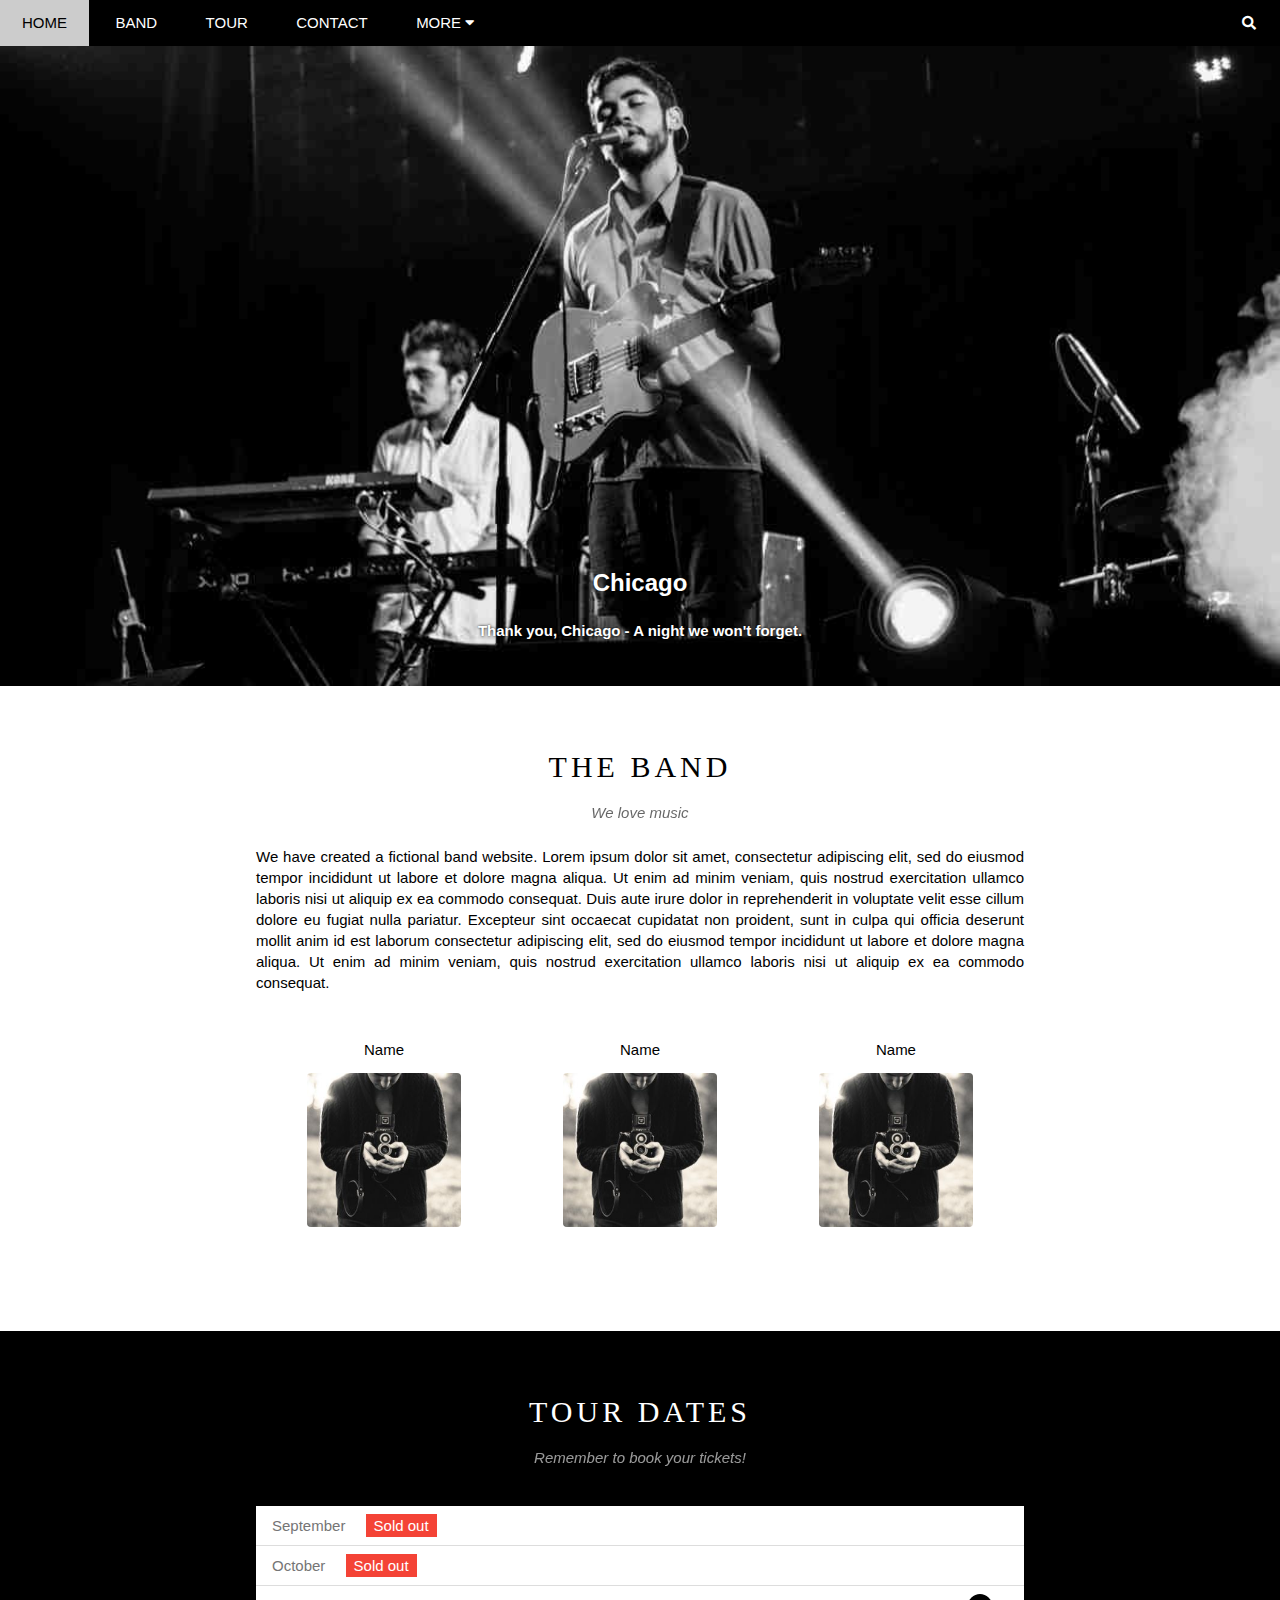
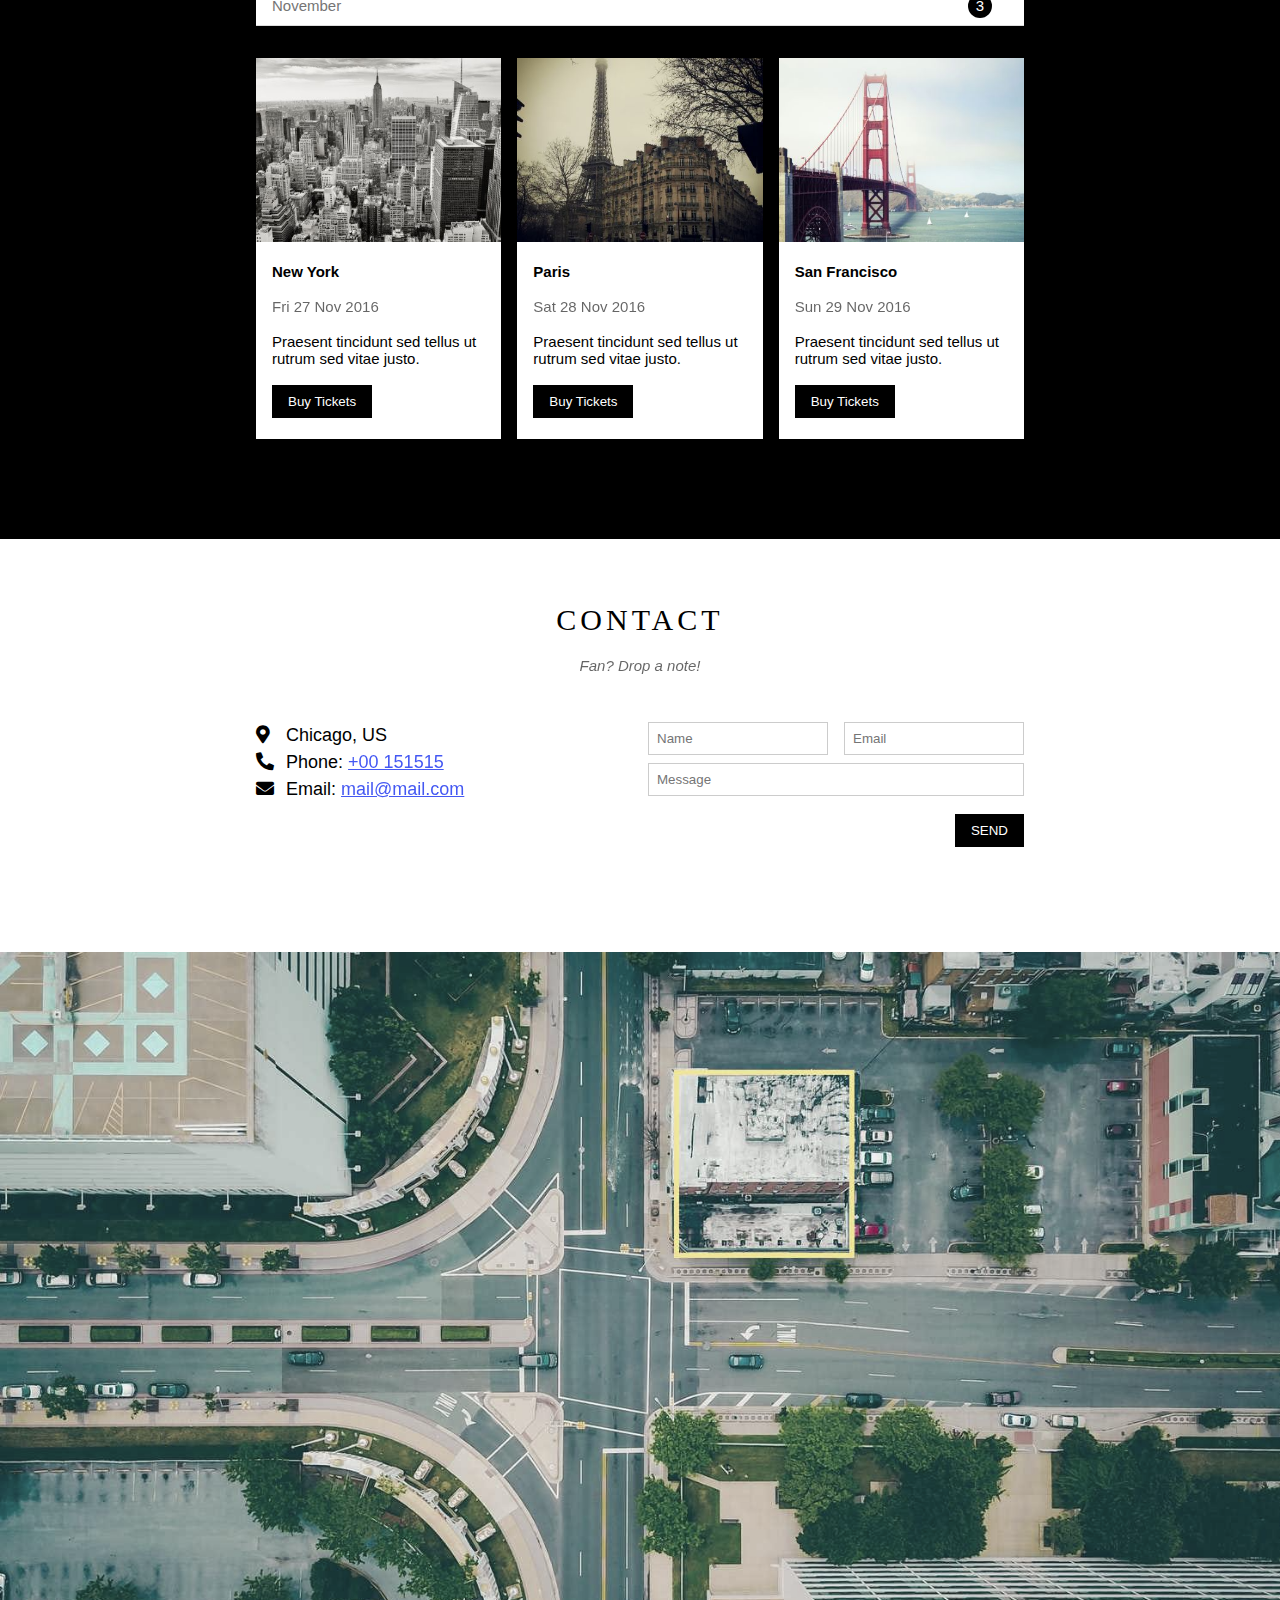
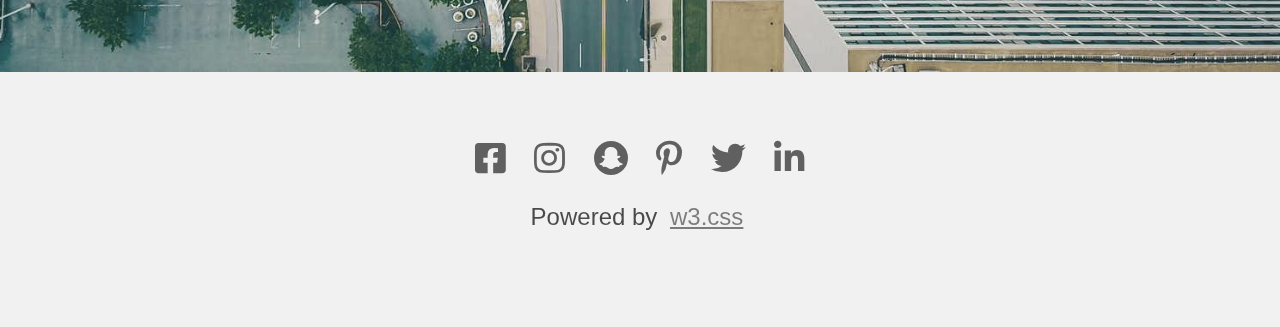
<file: idex.html>
<!DOCTYPE html>
<html lang="en">
<head>
    <meta charset="UTF-8">
    <meta name="viewport" content="width=device-width, initial-scale=1.0">
    <title>W3_band</title>
    <link rel="icon" href="https://e1.pngegg.com/pngimages/893/102/png-clipart-iconlab-itunes-itunes-sunset-red-and-yellow-musical-note.png" type="image/x-icon" />
    <link rel="stylesheet" href="./assets/css/style.css">
    <link rel="stylesheet" href="./assets/css/responsive.css">
    <link rel="stylesheet" href="./assets/fonts/themify-icons/themify-icons.css">
    <link rel="stylesheet" href="./assets/fonts/fontawesome-free-5.15.4-web/css/all.css">
</head>
<body>

    <div id="main">
        <div id="header">
            <!-- Begin: Nav -->
            <ul id="nav">
                <li><a href="#">Home</a></li>
                <li><a href="#band">Band</a></li>
                <li><a href="#tour">Tour</a></li>
                <li><a href="#contact">Contact</a></li>
                <li>
                    <a href="#">
                        More
                        <i class="nav-arrow-down fas fa-caret-down"></i>
                    </a>
                    <ul class="subnav">
                        <li><a href="#">Merchandise</a></li>
                        <li><a href="#">Extras</a></li>
                        <li><a href="#">Media</a></li>
                    </ul>
                </li>
            </ul>
            <!-- End: Nav -->
            
            <!-- mobile menu btn -->
            <div id="mobile-menu" class="mobile-menu-btn">
                <i class="fas fa-bars"></i>
            </div>

            <!-- Search buttun -->
            <div class="search-btn">
                <i class="search-icon fas fa-search"></i>
            </div>

           
        </div>
        
        <div id="slider">
            <div class="text-content">
                <h2 class="text-heading">Chicago</h2>
                <div class="text-description">Thank you, Chicago - A night we won't forget.</div>
            </div>
        </div>
        
        <div id="content">
            <!-- About section -->
            <div id="band" class="content-section">
                <h2 class="section-heading">THE BAND</h2>
                <p class="section-sub-heading">We love music</p>
                <p class="about-text">
                    We have created a fictional band website. Lorem ipsum dolor sit amet, consectetur adipiscing elit, sed do eiusmod tempor incididunt ut labore et dolore magna aliqua. Ut enim ad minim veniam, quis nostrud exercitation ullamco laboris nisi ut aliquip ex ea commodo consequat. Duis aute irure dolor in reprehenderit in voluptate velit esse cillum dolore eu fugiat nulla pariatur. Excepteur sint occaecat cupidatat non proident, sunt in culpa qui officia deserunt mollit anim id est laborum consectetur adipiscing elit, sed do eiusmod tempor incididunt ut labore et dolore magna aliqua. Ut enim ad minim veniam, quis nostrud exercitation ullamco laboris nisi ut aliquip ex ea commodo consequat.                    
                </p>
                <div class="member-list">
                    <div class="col col-third member-item">
                        <p class="member-name">Name</p>
                        <img src="./assets/img/band/member1.jpg" alt="Name" class="member-img">
                    </div>
                    <div class="col col-third member-item">
                        <p class="member-name">Name</p>
                        <img src="./assets/img/band/member1.jpg" alt="Name" class="member-img">
                    </div>
                    <div class="col col-third member-item">
                        <p class="member-name">Name</p>
                        <img src="./assets/img/band/member1.jpg" alt="Name" class="member-img">
                    </div>
                    <div class="clear"></div>
                </div>
            </div>
            
            <!-- Tuor section -->
            <div id="tour" class="tour-section">
                <div class="content-section">
                    <h2 class="section-heading text-white">TOUR DATES</h2>
                    <p class="section-sub-heading text-white">Remember to book your tickets!</p>
                    
                    <ul class="tickets-list">
                        <li>September <span class="sold-out">Sold out</span></li>
                        <li>October <span class="sold-out">Sold out</span></li>
                        <li>November <span class="quantity">3</span></li>
                    </ul>
                    
                    <!-- Places -->
                    <div class="row places-list">
                        <div class="col col-third s-width-full mt-16">
                            <img src="./assets/img/places/place1.jpg" alt="New York" class="place-img">
                            <div class="places-body">
                                <h3 class="place-heading">New York</h3>
                                <p class="place-time">Fri 27 Nov 2016</p>
                                <p class="place-desc">Praesent tincidunt sed tellus ut rutrum sed vitae justo.</p>
                                <button class="btn s-width-full js-buy-ticket">Buy Tickets</button>
                            </div>
                        </div>
                        
                        <div class="col col-third s-width-full mt-16">
                            <img src="./assets/img/places/place2.jpg" alt="Paris" class="place-img">
                            <div class="places-body">
                                <h3 class="place-heading">Paris</h3>
                                <p class="place-time">Sat 28 Nov 2016</p>
                                <p class="place-desc">Praesent tincidunt sed tellus ut rutrum sed vitae justo.</p>
                                <button class="btn s-width-full js-buy-ticket">Buy Tickets</button>
                            </div>
                        </div>
                        
                        <div class="col col-third s-width-full mt-16">
                            <img src="./assets/img/places/place3.jpg" alt="San Francisco" class="place-img">
                            <div class="places-body">
                                <h3 class="place-heading">San Francisco</h3>
                                <p class="place-time">Sun 29 Nov 2016</p>
                                <p class="place-desc">Praesent tincidunt sed tellus ut rutrum sed vitae justo.</p>
                                <button class="btn s-width-full js-buy-ticket">Buy Tickets</button>
                            </div>
                        </div>
                        <div class="clear"></div>
                    </div>
                </div>
            </div>
            
            <!-- Contact section -->
            <div id="contact" class="content-section">
                <h2 class="section-heading">CONTACT</h2>
                <p class="section-sub-heading">Fan? Drop a note!</p>
                
                <div class="row contact-content">
                    <div class="col col-half contact-info s-col-full">
                        <p><i class="fas fa-map-marker-alt"></i>Chicago, US</p>
                        <p><i class="fas fa-phone-alt"></i>Phone: <a href="tell:+00 151515">+00 151515</a></p>
                        <p><i class="fas fa-envelope"></i>Email: <a href="mailto:mail@mail.com">mail@mail.com</a></p>
                        </div>
                        
                        <div class="col col-half contact-form s-col-full s-mt-16">
                            <form action="">
                                <div class="row">
                                    <div class="col col-half s-col-full">
                                        <input type="text" name="" required placeholder="Name" id="contact-name" class="form-control">
                                    </div>
                                    <div class="col col-half s-col-full s-mt-8">
                                        <input type="email" name="" required placeholder="Email" id="contact-email" class="form-control">
                                    </div>
                                </div>
                                
                                <div class="row mt-8">
                                    <div class="col col-full">
                                        <input type="text" name="" required placeholder="Message" id="contact-message" class="form-control">
                                    </div>
                                </div>
                                
                                <input class="form-submit-btn s-width-full btn mt-16" type="submit" value="SEND">
                                
                            </form>
                        </div>
                    </div>
                </div>
                
            <div class="map">
                <img src="./assets/img/map/map.jpg" alt="map">
            </div>     
                
            <div id="footer">
                <div class="social-list">
                    <a href=""><i class="fab fa-facebook-square"></i></a>
                    <a href=""><i class="fab fa-instagram"></i></a>
                    <a href=""><i class="fab fa-snapchat"></i></a>
                    <a href=""><i class="fab fa-pinterest-p"></i></a>
                    <a href=""><i class="fab fa-twitter"></i></a>
                    <a href=""><i class="fab fa-linkedin-in"></i></a>
                </div>
                
                <p class="copiright">Powered by <a href="">w3.css</a></p>

            </div>
        </div>
            
        <div class="modal js-modal">
                <div class="modal-container js-modal-container">
                    <div class="modal-close js-modal-close">
                        <i class="ti-close"></i>
                    </div>
                    
                    <header class="modal-header">
                        <i class="item-suitcase-modal fas fa-suitcase"></i>
                        Tickets
                    </header>
                    
                    <div class="modal-body">
                        <label for="quantity" class="modal-label">
                            <i class="fas fa-shopping-cart"></i>
                            Tickets, $15 per person
                        </label>
                        <input id="quantity" type="text" class="modal-input" placeholder="How many?">
                        
                        <label for="email" class="modal-label">
                            <i class="fas fa-user"></i>
                            Send To
                        </label>
                        <input id="email" type="email" class="modal-input" placeholder="Enter email">
                        
                        <button id="buy-tickets">
                            Pay <i class="fas fa-check"></i>
                        </button>
                    </div>
                    
                    <footer class="modal-footer">
                        <p class="modal-help">Need <a href="">help?</a></p>
                    </footer>
                </div>
        </div>
    </div>
     
    <script>
        var header = document.getElementById('header');
        var mobileMenu = document.getElementById('mobile-menu');
        var headerHeight = header.clientHeight;

        // Dong/ mo mobile menu
        mobileMenu.onclick = function() {
            var isClosed = header.clientHeight === headerHeight;
            if (isClosed) {
                header.style.height = 'auto';
            } else {
                header.style.height = null;
            }
        }

        // Tu dong dong khi chon menu
        var menuItems = document.querySelectorAll('#nav li a[href*="#"]');
        for (var i = 0; i < menuItems.length; i++) {
            var menuItem = menuItems[i];

            menuItem.onclick = function(event) {
                var isParentMenu = this.nextElementSibling && this.nextElementSibling.classList.contains('subnav');
                if (isParentMenu) {
                    event.peventDefault();
                } else {
                    header.style.height = null;
                }
            }
        }
    </script>

    <script>
                const buyBtns = document.querySelectorAll('.js-buy-ticket')
                const modal = document.querySelector('.js-modal')
                const modalContainer = document.querySelector('.js-modal-container')
                const modalClose = document.querySelector('.js-modal-close')
                
                function showBuyTickets() {
                    modal.classList.add('open')
                }
                
                function hideBuytickets() {
                    modal.classList.remove('open')
                }
                
                for (const buyBtn of buyBtns) {
                    buyBtn.addEventListener('click', showBuyTickets)
                }
                
                modalClose.addEventListener('click', hideBuytickets)
                
                modal.addEventListener('click', hideBuytickets)
                
                modalContainer.addEventListener('click', function (event) {
                    event.stopPropagation()
                })
    </script>
</body>
</html>
</file>
<file: assets/css/style.css>
*{
    padding: 0;
    margin: 0;
    box-sizing: border-box;
}

html {
    scroll-behavior: smooth;
    font-family: Arial, Helvetica, sans-serif;
}

/* 
1. Từ ngoài vào trong 
2. Từ trên xuống dưới
3. Tổng quan đến chi tiết
*/

/* 
1. Vị trí
2. Kích thước (width, height)
3. Màu sắc
4. Kiểu dáng (kiểu chữ, hình tròn, vuông, ...)
*/

/* Common */
.clear {
    clear: both;
}

.text-white {
    color: white !important;
}

.row {
    margin-left: -8px;
    margin-right: -8px;
}

.mt-8 {
    margin-top: 8px;
}

.mt-16 {
    margin-top: 16px;
}

.row::after {
    content: "";
    display: block;
    clear: both;
}

.col {
    float: left;
    padding-left: 8px;
    padding-right: 8px;
}

.col-full {
    width: 100%;
}

.col-half {
    width: 50%;
}

.col-third {
    width: 33.33333%;
}
.btn {
    background-color: black;
    padding: 9px 16px;
    display: inline-block;
    color: white;
    text-decoration: none;
    margin: 18px 0px 5px;
    border: none;
    cursor: pointer;
    appearance: none;
    -webkit-appearance: none;
}
.btn:hover {
    color: black;
    background-color: #ccc;
}

/* Main */
#main {
    
}

#header {
    position: fixed;
    top: 0px;
    left: 0px;
    right: 0px;
    height: 46px;
    background-color: black;
    z-index: 1;
    /* overflow: hidden; */
}

#nav {
    display: inline-block;
}

#nav, .subnav {
    list-style-type: none;
}

#nav > li {
    display: inline-block;
}

#nav li {
    position: relative;
}

#nav > li > a {
    color: white;
    text-transform: uppercase;
}

#nav li a {
    text-decoration: none;
    line-height: 46px;
    padding: 0px 22px;
    display: block;
    font-size: 15px;
}

#nav li:hover .subnav {
    display: block;
}

#nav  .subnav > li:hover > a, 
#nav > li:hover > a {
    color: #000;
    background-color: #ccc;
}

#nav .subnav {
    display: none;
    min-width: 160px;
    position: absolute;
    background-color: white;
    box-shadow: 0 0 10px rgba(0, 0, 0, 0.5);
    top: 100%;
    left: 0;
}

#nav .subnav a {
    color: black;
    padding: 0px 12px;
    line-height: 46px;
}

#header .mobile-menu-btn {
    position: absolute;
    top: 0px;
    right: 0px;
    float: right;
    line-height: 46px;
    padding: 0px 24px;
    cursor: pointer;
    color: white;
    font-size: 14px;
    display: none;
}

#header .search-btn {
    float: right;
    line-height: 46px;
    padding: 0px 24px;
    cursor: pointer;
    color: white;
    font-size: 14px;
}

#header .search-btn:hover{
    background-color: #f44336;
}

#header .mobile-menu-btn:hover {
    background-color: #ccc;
    color: black;
}

/* .chicago, */
#slider {
    /* width: 100%;
    margin-top: 23px; */
    position: relative;
    margin-top: 46px;
    padding-top: 50%;
    background: url('../img/slider/chicago-slider.jpg') top center / cover no-repeat;
}

#slider .text-content {
    position: absolute;
    color: white;
    bottom: 47px;
    /* left: 50%;
    transform: translateX(-50%); */
    text-align: center;
    width: 100%
}

#slider .text-heading {
    font-weight: 600;
    font-size: 24px;
}

#slider .text-description {
    font-size: 15px;
    margin-top: 25px;
    font-weight: 550;
    text-shadow: 0 0 3px black;
}

#content {
    
}

#content .content-section {
    width: 800px;
    max-width: 100%;
    padding: 64px 16px 100px;
    margin-right: auto;
    margin-left: auto;
}

#content .section-heading {
    font-size: 30px;
    font-weight: 400;
    font-family: "Segoe UI";
    letter-spacing: 4px;
    text-align: center;
}

#content .section-sub-heading {
    font-size: 15px;
    margin: 20px 0px 10px;
    font-style: italic;
    font-family: "Lato", sans-serif;
    opacity: 0.6;
    text-align: center;
}

#content .about-text {
    font-size: 15px;
    text-align: justify;
    margin-top: 25px;
    line-height: 1.4;
}

#content .member-list {
    margin-top: 48px;
    /* overflow: hidden; */
}

#content .member-item {
    /* width: calc(100% / 3); */
    text-align: center;
}

#content .member-name {
    font-size: 15px;
}

#content .member-img {
    margin-top: 15px;
    width: 154px;
    border-radius: 4px;
}

/* Tour section */

.tour-section {
    background-color: black;
}

.tickets-list {
    background-color: white;
    list-style: none;
    margin-top: 40px;
}

.tickets-list li {
    font-size: 15px;
    padding: 11px 16px;
    border-bottom: 1px solid #ddd;
    color: #757575;
}

.tickets-list .sold-out {
    background-color: #f44336;
    color: white;
    padding: 3px 8px;
    margin-left: 16px;
}

.tickets-list .quantity {
    float: right;
    background-color: black;
    color: white;
    border-radius: 50%;
    width: 24px;
    height: 24px;
    line-height: 24px;
    text-align: center;
    margin-top: -3px;
    margin-right: 16px;
}

/* Places */
.places-list {
    padding-top: 16px;
}
.place-img {
    width: 100%;
    display: block;
}
.place-img:hover {
    opacity: 0.6;
}
.places-body {
    background-color: white;
    font-size: 15px;
    padding: 16px;
    font-family: "Lato", sans-serif;
}
.place-heading {
    /* padding: 18px 0px; */
    font-size: 15px;
    margin-top: 5px;
}
.place-time {
    margin-top: 18px;
    opacity: 0.6;
}
.place-desc {
    /* padding: 18px 0px; */
    margin-top: 18px;
}


/* contact */

.contact-content {
    margin-top: 48px;
}

.contact-info i[class*=fa-] {
    width: 30px;
    display: inline-block;
}

.contact-info {
    font-size: 18px;
    line-height: 1.5;
}

.contact-info a {
    color: #162ff0;
    opacity: 0.8;
}

.contact-info a:hover {
    opacity: 1;
}

.contact-form {
    font-size: 15px;
}

.contact-form .form-control {
    padding: 8px;
    border: 1px solid #ccc;
    width: 100%;
}

.form-submit-btn {
    float: right;
}

.map img {
    width: 100%;
    filter: grayscale(50%);
    display: block;
}

/* footer */
#footer {
    padding: 68px 16px;
    text-align: center;
    font-family: "Lato", sans-serif;
    background-color: #f1f1f1
}

#footer .social-list i {
    font-size: 35px;
    margin: 0px 12px;
    opacity: 0.6;
    color: black;
}

#footer .copiright {
    margin: 28px;
    font-size: 24px;
    opacity: 0.7;
}

#footer .copiright a {
    padding: 20px 6px;
    opacity: 0.7;
    color: black;
}

#footer .copiright a:hover,
#footer .social-list i:hover {
    opacity: 0.4;
}
/* end footer */

.modal {
    position: fixed;
    top: 0;
    right: 0;
    left: 0;
    bottom: 0;
    background: rgba(0, 0, 0, 0.3);
    display: none;
    align-items: center;
    justify-content: center;
}

.modal.open {
    display: flex;
}

.modal-container {
    position: relative;
    background: #fff;
    width: 900px;
    max-width: calc(100% - 32px);
    min-height: 200px;
    animation: modalFadeIn ease .8s;
}

.modal-close {
    position: absolute;
    right: 0;
    top: 0;
    padding: 16px;
    color: white;
    cursor: pointer;
    font-size: 14px;
}

.modal-close:hover {
    color: black;
    background-color: #ccc;
}

.modal-header {
    display: flex;
    align-items: center;
    justify-content: center;
    height: 129px;
    background: #009688;
    font-size: 30px;
    color: white;
}

.item-suitcase-modal {
    margin-right: 15px;
}

.modal-body {
    padding: 16px;
    font-size: 15px;
}

.modal-label {
    display: block;
    margin-bottom: 12px;
    cursor: pointer;
}

.modal-input {
    width: 100%;
    padding: 10px;
    margin-bottom: 24px;
}

#buy-tickets {
    width: 100%;
    background: #009688;
    border: none;
    font-size: 15px;
    cursor: pointer;
    padding: 17px;
    color: white;
    text-transform: uppercase;
}

#buy-tickets:hover {
    opacity: 0.9;
}

.modal-footer {
    padding: 16px;
    text-align: right;
}

.modal-footer a {
    color: #2196F3
}

@keyframes modalFadeIn {
    from {
        opacity: 0;
        transform: translateX(-300px);
    }
    to {
        /* opacity: 0.5; */
        /* transform: translateX(0px) */
    }
}
</file>
<file: assets/css/responsive.css>
/* PC */
@media  (min-width: 64em) {
    
}

/* Tablet va mobie */
@media  (max-width: 63.9375em) {
    .btn {
        padding: 13px 16px;
    }

    .contact-info {
        font-size: 20px;
        line-height: 2;
    }

    .contact-form .form-control {
        padding: 12px;
        font-size: 16px;
    }
}

/* Tablet */
@media  (min-width: 46.3125em) and (max-width: 63.9375em) {

}

/* Mobile */
@media  (max-width: 46.25em) {
    .s-col-full,
    .s-width-full {
        width: 100%;
    }

    .s-mt-16 {
        margin-top: 16px;
    }

    .s-mt-8 {
        margin-top: 8px;
    }

    #header {
        overflow: hidden;
    }

    #header .search-btn {
        display: none;
    }
    
    #header .mobile-menu-btn {
        display: block;
    }

    #nav {
        display: block;
    }

    #nav > li {
        display: block;
    }   
    
    #nav > li:first-child {
        display: inline-block;
    }
    
    #nav .subnav {
        position: initial;
        background-color: rgb(54, 52, 52);
    }

    #nav .subnav a {
        padding: 4px 38px;
        color: white;
    }

    #content .member-item {
        margin-top: 30px;
        width: 100%;
    }

    #content .member-img { 
        width: 55%;
    }

    .contact-info {
        margin-bottom: 12px;
    }
    
    #footer .social-list i {
        font-size: 24px;
    }
}
</file>
<file: assets/fonts/themify-icons/themify-icons.css>
@font-face {
	font-family: 'themify';
	src:url('fonts/themify.eot?-fvbane');
	src:url('fonts/themify.eot?#iefix-fvbane') format('embedded-opentype'),
		url('fonts/themify.woff?-fvbane') format('woff'),
		url('fonts/themify.ttf?-fvbane') format('truetype'),
		url('fonts/themify.svg?-fvbane#themify') format('svg');
	font-weight: normal;
	font-style: normal;
}

[class^="ti-"], [class*=" ti-"] {
	font-family: 'themify';
	speak: none;
	font-style: normal;
	font-weight: normal;
	font-variant: normal;
	text-transform: none;
	line-height: 1;

	/* Better Font Rendering =========== */
	-webkit-font-smoothing: antialiased;
	-moz-osx-font-smoothing: grayscale;
}

.ti-wand:before {
	content: "\e600";
}
.ti-volume:before {
	content: "\e601";
}
.ti-user:before {
	content: "\e602";
}
.ti-unlock:before {
	content: "\e603";
}
.ti-unlink:before {
	content: "\e604";
}
.ti-trash:before {
	content: "\e605";
}
.ti-thought:before {
	content: "\e606";
}
.ti-target:before {
	content: "\e607";
}
.ti-tag:before {
	content: "\e608";
}
.ti-tablet:before {
	content: "\e609";
}
.ti-star:before {
	content: "\e60a";
}
.ti-spray:before {
	content: "\e60b";
}
.ti-signal:before {
	content: "\e60c";
}
.ti-shopping-cart:before {
	content: "\e60d";
}
.ti-shopping-cart-full:before {
	content: "\e60e";
}
.ti-settings:before {
	content: "\e60f";
}
.ti-search:before {
	content: "\e610";
}
.ti-zoom-in:before {
	content: "\e611";
}
.ti-zoom-out:before {
	content: "\e612";
}
.ti-cut:before {
	content: "\e613";
}
.ti-ruler:before {
	content: "\e614";
}
.ti-ruler-pencil:before {
	content: "\e615";
}
.ti-ruler-alt:before {
	content: "\e616";
}
.ti-bookmark:before {
	content: "\e617";
}
.ti-bookmark-alt:before {
	content: "\e618";
}
.ti-reload:before {
	content: "\e619";
}
.ti-plus:before {
	content: "\e61a";
}
.ti-pin:before {
	content: "\e61b";
}
.ti-pencil:before {
	content: "\e61c";
}
.ti-pencil-alt:before {
	content: "\e61d";
}
.ti-paint-roller:before {
	content: "\e61e";
}
.ti-paint-bucket:before {
	content: "\e61f";
}
.ti-na:before {
	content: "\e620";
}
.ti-mobile:before {
	content: "\e621";
}
.ti-minus:before {
	content: "\e622";
}
.ti-medall:before {
	content: "\e623";
}
.ti-medall-alt:before {
	content: "\e624";
}
.ti-marker:before {
	content: "\e625";
}
.ti-marker-alt:before {
	content: "\e626";
}
.ti-arrow-up:before {
	content: "\e627";
}
.ti-arrow-right:before {
	content: "\e628";
}
.ti-arrow-left:before {
	content: "\e629";
}
.ti-arrow-down:before {
	content: "\e62a";
}
.ti-lock:before {
	content: "\e62b";
}
.ti-location-arrow:before {
	content: "\e62c";
}
.ti-link:before {
	content: "\e62d";
}
.ti-layout:before {
	content: "\e62e";
}
.ti-layers:before {
	content: "\e62f";
}
.ti-layers-alt:before {
	content: "\e630";
}
.ti-key:before {
	content: "\e631";
}
.ti-import:before {
	content: "\e632";
}
.ti-image:before {
	content: "\e633";
}
.ti-heart:before {
	content: "\e634";
}
.ti-heart-broken:before {
	content: "\e635";
}
.ti-hand-stop:before {
	content: "\e636";
}
.ti-hand-open:before {
	content: "\e637";
}
.ti-hand-drag:before {
	content: "\e638";
}
.ti-folder:before {
	content: "\e639";
}
.ti-flag:before {
	content: "\e63a";
}
.ti-flag-alt:before {
	content: "\e63b";
}
.ti-flag-alt-2:before {
	content: "\e63c";
}
.ti-eye:before {
	content: "\e63d";
}
.ti-export:before {
	content: "\e63e";
}
.ti-exchange-vertical:before {
	content: "\e63f";
}
.ti-desktop:before {
	content: "\e640";
}
.ti-cup:before {
	content: "\e641";
}
.ti-crown:before {
	content: "\e642";
}
.ti-comments:before {
	content: "\e643";
}
.ti-comment:before {
	content: "\e644";
}
.ti-comment-alt:before {
	content: "\e645";
}
.ti-close:before {
	content: "\e646";
}
.ti-clip:before {
	content: "\e647";
}
.ti-angle-up:before {
	content: "\e648";
}
.ti-angle-right:before {
	content: "\e649";
}
.ti-angle-left:before {
	content: "\e64a";
}
.ti-angle-down:before {
	content: "\e64b";
}
.ti-check:before {
	content: "\e64c";
}
.ti-check-box:before {
	content: "\e64d";
}
.ti-camera:before {
	content: "\e64e";
}
.ti-announcement:before {
	content: "\e64f";
}
.ti-brush:before {
	content: "\e650";
}
.ti-briefcase:before {
	content: "\e651";
}
.ti-bolt:before {
	content: "\e652";
}
.ti-bolt-alt:before {
	content: "\e653";
}
.ti-blackboard:before {
	content: "\e654";
}
.ti-bag:before {
	content: "\e655";
}
.ti-move:before {
	content: "\e656";
}
.ti-arrows-vertical:before {
	content: "\e657";
}
.ti-arrows-horizontal:before {
	content: "\e658";
}
.ti-fullscreen:before {
	content: "\e659";
}
.ti-arrow-top-right:before {
	content: "\e65a";
}
.ti-arrow-top-left:before {
	content: "\e65b";
}
.ti-arrow-circle-up:before {
	content: "\e65c";
}
.ti-arrow-circle-right:before {
	content: "\e65d";
}
.ti-arrow-circle-left:before {
	content: "\e65e";
}
.ti-arrow-circle-down:before {
	content: "\e65f";
}
.ti-angle-double-up:before {
	content: "\e660";
}
.ti-angle-double-right:before {
	content: "\e661";
}
.ti-angle-double-left:before {
	content: "\e662";
}
.ti-angle-double-down:before {
	content: "\e663";
}
.ti-zip:before {
	content: "\e664";
}
.ti-world:before {
	content: "\e665";
}
.ti-wheelchair:before {
	content: "\e666";
}
.ti-view-list:before {
	content: "\e667";
}
.ti-view-list-alt:before {
	content: "\e668";
}
.ti-view-grid:before {
	content: "\e669";
}
.ti-uppercase:before {
	content: "\e66a";
}
.ti-upload:before {
	content: "\e66b";
}
.ti-underline:before {
	content: "\e66c";
}
.ti-truck:before {
	content: "\e66d";
}
.ti-timer:before {
	content: "\e66e";
}
.ti-ticket:before {
	content: "\e66f";
}
.ti-thumb-up:before {
	content: "\e670";
}
.ti-thumb-down:before {
	content: "\e671";
}
.ti-text:before {
	content: "\e672";
}
.ti-stats-up:before {
	content: "\e673";
}
.ti-stats-down:before {
	content: "\e674";
}
.ti-split-v:before {
	content: "\e675";
}
.ti-split-h:before {
	content: "\e676";
}
.ti-smallcap:before {
	content: "\e677";
}
.ti-shine:before {
	content: "\e678";
}
.ti-shift-right:before {
	content: "\e679";
}
.ti-shift-left:before {
	content: "\e67a";
}
.ti-shield:before {
	content: "\e67b";
}
.ti-notepad:before {
	content: "\e67c";
}
.ti-server:before {
	content: "\e67d";
}
.ti-quote-right:before {
	content: "\e67e";
}
.ti-quote-left:before {
	content: "\e67f";
}
.ti-pulse:before {
	content: "\e680";
}
.ti-printer:before {
	content: "\e681";
}
.ti-power-off:before {
	content: "\e682";
}
.ti-plug:before {
	content: "\e683";
}
.ti-pie-chart:before {
	content: "\e684";
}
.ti-paragraph:before {
	content: "\e685";
}
.ti-panel:before {
	content: "\e686";
}
.ti-package:before {
	content: "\e687";
}
.ti-music:before {
	content: "\e688";
}
.ti-music-alt:before {
	content: "\e689";
}
.ti-mouse:before {
	content: "\e68a";
}
.ti-mouse-alt:before {
	content: "\e68b";
}
.ti-money:before {
	content: "\e68c";
}
.ti-microphone:before {
	content: "\e68d";
}
.ti-menu:before {
	content: "\e68e";
}
.ti-menu-alt:before {
	content: "\e68f";
}
.ti-map:before {
	content: "\e690";
}
.ti-map-alt:before {
	content: "\e691";
}
.ti-loop:before {
	content: "\e692";
}
.ti-location-pin:before {
	content: "\e693";
}
.ti-list:before {
	content: "\e694";
}
.ti-light-bulb:before {
	content: "\e695";
}
.ti-Italic:before {
	content: "\e696";
}
.ti-info:before {
	content: "\e697";
}
.ti-infinite:before {
	content: "\e698";
}
.ti-id-badge:before {
	content: "\e699";
}
.ti-hummer:before {
	content: "\e69a";
}
.ti-home:before {
	content: "\e69b";
}
.ti-help:before {
	content: "\e69c";
}
.ti-headphone:before {
	content: "\e69d";
}
.ti-harddrives:before {
	content: "\e69e";
}
.ti-harddrive:before {
	content: "\e69f";
}
.ti-gift:before {
	content: "\e6a0";
}
.ti-game:before {
	content: "\e6a1";
}
.ti-filter:before {
	content: "\e6a2";
}
.ti-files:before {
	content: "\e6a3";
}
.ti-file:before {
	content: "\e6a4";
}
.ti-eraser:before {
	content: "\e6a5";
}
.ti-envelope:before {
	content: "\e6a6";
}
.ti-download:before {
	content: "\e6a7";
}
.ti-direction:before {
	content: "\e6a8";
}
.ti-direction-alt:before {
	content: "\e6a9";
}
.ti-dashboard:before {
	content: "\e6aa";
}
.ti-control-stop:before {
	content: "\e6ab";
}
.ti-control-shuffle:before {
	content: "\e6ac";
}
.ti-control-play:before {
	content: "\e6ad";
}
.ti-control-pause:before {
	content: "\e6ae";
}
.ti-control-forward:before {
	content: "\e6af";
}
.ti-control-backward:before {
	content: "\e6b0";
}
.ti-cloud:before {
	content: "\e6b1";
}
.ti-cloud-up:before {
	content: "\e6b2";
}
.ti-cloud-down:before {
	content: "\e6b3";
}
.ti-clipboard:before {
	content: "\e6b4";
}
.ti-car:before {
	content: "\e6b5";
}
.ti-calendar:before {
	content: "\e6b6";
}
.ti-book:before {
	content: "\e6b7";
}
.ti-bell:before {
	content: "\e6b8";
}
.ti-basketball:before {
	content: "\e6b9";
}
.ti-bar-chart:before {
	content: "\e6ba";
}
.ti-bar-chart-alt:before {
	content: "\e6bb";
}
.ti-back-right:before {
	content: "\e6bc";
}
.ti-back-left:before {
	content: "\e6bd";
}
.ti-arrows-corner:before {
	content: "\e6be";
}
.ti-archive:before {
	content: "\e6bf";
}
.ti-anchor:before {
	content: "\e6c0";
}
.ti-align-right:before {
	content: "\e6c1";
}
.ti-align-left:before {
	content: "\e6c2";
}
.ti-align-justify:before {
	content: "\e6c3";
}
.ti-align-center:before {
	content: "\e6c4";
}
.ti-alert:before {
	content: "\e6c5";
}
.ti-alarm-clock:before {
	content: "\e6c6";
}
.ti-agenda:before {
	content: "\e6c7";
}
.ti-write:before {
	content: "\e6c8";
}
.ti-window:before {
	content: "\e6c9";
}
.ti-widgetized:before {
	content: "\e6ca";
}
.ti-widget:before {
	content: "\e6cb";
}
.ti-widget-alt:before {
	content: "\e6cc";
}
.ti-wallet:before {
	content: "\e6cd";
}
.ti-video-clapper:before {
	content: "\e6ce";
}
.ti-video-camera:before {
	content: "\e6cf";
}
.ti-vector:before {
	content: "\e6d0";
}
.ti-themify-logo:before {
	content: "\e6d1";
}
.ti-themify-favicon:before {
	content: "\e6d2";
}
.ti-themify-favicon-alt:before {
	content: "\e6d3";
}
.ti-support:before {
	content: "\e6d4";
}
.ti-stamp:before {
	content: "\e6d5";
}
.ti-split-v-alt:before {
	content: "\e6d6";
}
.ti-slice:before {
	content: "\e6d7";
}
.ti-shortcode:before {
	content: "\e6d8";
}
.ti-shift-right-alt:before {
	content: "\e6d9";
}
.ti-shift-left-alt:before {
	content: "\e6da";
}
.ti-ruler-alt-2:before {
	content: "\e6db";
}
.ti-receipt:before {
	content: "\e6dc";
}
.ti-pin2:before {
	content: "\e6dd";
}
.ti-pin-alt:before {
	content: "\e6de";
}
.ti-pencil-alt2:before {
	content: "\e6df";
}
.ti-palette:before {
	content: "\e6e0";
}
.ti-more:before {
	content: "\e6e1";
}
.ti-more-alt:before {
	content: "\e6e2";
}
.ti-microphone-alt:before {
	content: "\e6e3";
}
.ti-magnet:before {
	content: "\e6e4";
}
.ti-line-double:before {
	content: "\e6e5";
}
.ti-line-dotted:before {
	content: "\e6e6";
}
.ti-line-dashed:before {
	content: "\e6e7";
}
.ti-layout-width-full:before {
	content: "\e6e8";
}
.ti-layout-width-default:before {
	content: "\e6e9";
}
.ti-layout-width-default-alt:before {
	content: "\e6ea";
}
.ti-layout-tab:before {
	content: "\e6eb";
}
.ti-layout-tab-window:before {
	content: "\e6ec";
}
.ti-layout-tab-v:before {
	content: "\e6ed";
}
.ti-layout-tab-min:before {
	content: "\e6ee";
}
.ti-layout-slider:before {
	content: "\e6ef";
}
.ti-layout-slider-alt:before {
	content: "\e6f0";
}
.ti-layout-sidebar-right:before {
	content: "\e6f1";
}
.ti-layout-sidebar-none:before {
	content: "\e6f2";
}
.ti-layout-sidebar-left:before {
	content: "\e6f3";
}
.ti-layout-placeholder:before {
	content: "\e6f4";
}
.ti-layout-menu:before {
	content: "\e6f5";
}
.ti-layout-menu-v:before {
	content: "\e6f6";
}
.ti-layout-menu-separated:before {
	content: "\e6f7";
}
.ti-layout-menu-full:before {
	content: "\e6f8";
}
.ti-layout-media-right-alt:before {
	content: "\e6f9";
}
.ti-layout-media-right:before {
	content: "\e6fa";
}
.ti-layout-media-overlay:before {
	content: "\e6fb";
}
.ti-layout-media-overlay-alt:before {
	content: "\e6fc";
}
.ti-layout-media-overlay-alt-2:before {
	content: "\e6fd";
}
.ti-layout-media-left-alt:before {
	content: "\e6fe";
}
.ti-layout-media-left:before {
	content: "\e6ff";
}
.ti-layout-media-center-alt:before {
	content: "\e700";
}
.ti-layout-media-center:before {
	content: "\e701";
}
.ti-layout-list-thumb:before {
	content: "\e702";
}
.ti-layout-list-thumb-alt:before {
	content: "\e703";
}
.ti-layout-list-post:before {
	content: "\e704";
}
.ti-layout-list-large-image:before {
	content: "\e705";
}
.ti-layout-line-solid:before {
	content: "\e706";
}
.ti-layout-grid4:before {
	content: "\e707";
}
.ti-layout-grid3:before {
	content: "\e708";
}
.ti-layout-grid2:before {
	content: "\e709";
}
.ti-layout-grid2-thumb:before {
	content: "\e70a";
}
.ti-layout-cta-right:before {
	content: "\e70b";
}
.ti-layout-cta-left:before {
	content: "\e70c";
}
.ti-layout-cta-center:before {
	content: "\e70d";
}
.ti-layout-cta-btn-right:before {
	content: "\e70e";
}
.ti-layout-cta-btn-left:before {
	content: "\e70f";
}
.ti-layout-column4:before {
	content: "\e710";
}
.ti-layout-column3:before {
	content: "\e711";
}
.ti-layout-column2:before {
	content: "\e712";
}
.ti-layout-accordion-separated:before {
	content: "\e713";
}
.ti-layout-accordion-merged:before {
	content: "\e714";
}
.ti-layout-accordion-list:before {
	content: "\e715";
}
.ti-ink-pen:before {
	content: "\e716";
}
.ti-info-alt:before {
	content: "\e717";
}
.ti-help-alt:before {
	content: "\e718";
}
.ti-headphone-alt:before {
	content: "\e719";
}
.ti-hand-point-up:before {
	content: "\e71a";
}
.ti-hand-point-right:before {
	content: "\e71b";
}
.ti-hand-point-left:before {
	content: "\e71c";
}
.ti-hand-point-down:before {
	content: "\e71d";
}
.ti-gallery:before {
	content: "\e71e";
}
.ti-face-smile:before {
	content: "\e71f";
}
.ti-face-sad:before {
	content: "\e720";
}
.ti-credit-card:before {
	content: "\e721";
}
.ti-control-skip-forward:before {
	content: "\e722";
}
.ti-control-skip-backward:before {
	content: "\e723";
}
.ti-control-record:before {
	content: "\e724";
}
.ti-control-eject:before {
	content: "\e725";
}
.ti-comments-smiley:before {
	content: "\e726";
}
.ti-brush-alt:before {
	content: "\e727";
}
.ti-youtube:before {
	content: "\e728";
}
.ti-vimeo:before {
	content: "\e729";
}
.ti-twitter:before {
	content: "\e72a";
}
.ti-time:before {
	content: "\e72b";
}
.ti-tumblr:before {
	content: "\e72c";
}
.ti-skype:before {
	content: "\e72d";
}
.ti-share:before {
	content: "\e72e";
}
.ti-share-alt:before {
	content: "\e72f";
}
.ti-rocket:before {
	content: "\e730";
}
.ti-pinterest:before {
	content: "\e731";
}
.ti-new-window:before {
	content: "\e732";
}
.ti-microsoft:before {
	content: "\e733";
}
.ti-list-ol:before {
	content: "\e734";
}
.ti-linkedin:before {
	content: "\e735";
}
.ti-layout-sidebar-2:before {
	content: "\e736";
}
.ti-layout-grid4-alt:before {
	content: "\e737";
}
.ti-layout-grid3-alt:before {
	content: "\e738";
}
.ti-layout-grid2-alt:before {
	content: "\e739";
}
.ti-layout-column4-alt:before {
	content: "\e73a";
}
.ti-layout-column3-alt:before {
	content: "\e73b";
}
.ti-layout-column2-alt:before {
	content: "\e73c";
}
.ti-instagram:before {
	content: "\e73d";
}
.ti-google:before {
	content: "\e73e";
}
.ti-github:before {
	content: "\e73f";
}
.ti-flickr:before {
	content: "\e740";
}
.ti-facebook:before {
	content: "\e741";
}
.ti-dropbox:before {
	content: "\e742";
}
.ti-dribbble:before {
	content: "\e743";
}
.ti-apple:before {
	content: "\e744";
}
.ti-android:before {
	content: "\e745";
}
.ti-save:before {
	content: "\e746";
}
.ti-save-alt:before {
	content: "\e747";
}
.ti-yahoo:before {
	content: "\e748";
}
.ti-wordpress:before {
	content: "\e749";
}
.ti-vimeo-alt:before {
	content: "\e74a";
}
.ti-twitter-alt:before {
	content: "\e74b";
}
.ti-tumblr-alt:before {
	content: "\e74c";
}
.ti-trello:before {
	content: "\e74d";
}
.ti-stack-overflow:before {
	content: "\e74e";
}
.ti-soundcloud:before {
	content: "\e74f";
}
.ti-sharethis:before {
	content: "\e750";
}
.ti-sharethis-alt:before {
	content: "\e751";
}
.ti-reddit:before {
	content: "\e752";
}
.ti-pinterest-alt:before {
	content: "\e753";
}
.ti-microsoft-alt:before {
	content: "\e754";
}
.ti-linux:before {
	content: "\e755";
}
.ti-jsfiddle:before {
	content: "\e756";
}
.ti-joomla:before {
	content: "\e757";
}
.ti-html5:before {
	content: "\e758";
}
.ti-flickr-alt:before {
	content: "\e759";
}
.ti-email:before {
	content: "\e75a";
}
.ti-drupal:before {
	content: "\e75b";
}
.ti-dropbox-alt:before {
	content: "\e75c";
}
.ti-css3:before {
	content: "\e75d";
}
.ti-rss:before {
	content: "\e75e";
}
.ti-rss-alt:before {
	content: "\e75f";
}
</file>
<file: assets/fonts/themify-icons/demo-files/demo.css>
body {
	font: normal 1em/1.5em Arial, Helvetica, sans-serif;
	max-width: 90%;
	margin: 30px auto 0;
}
h1, h3 {
	font-weight: normal;
}
h3 {
	font-size: 1.4;
	text-transform: uppercase;
	letter-spacing: 1px;
}

.icon-section {
	margin: 0 0 3em;
	clear: both;
	overflow: hidden;
}
.icon-container {
	width: 240px; 
	padding: .7em 0;
	float: left; 
	position: relative;
	text-align: left;
}
.icon-container [class^="ti-"], 
.icon-container [class*=" ti-"] {
	color: #000;
	position: absolute;
	margin-top: 3px;
	transition: .3s;
}
.icon-container:hover [class^="ti-"],
.icon-container:hover [class*=" ti-"] {
	font-size: 2.2em;
	margin-top: -5px;
}
.icon-container:hover .icon-name {
	color: #000;
}
.icon-name {
	color: #aaa;
	margin-left: 35px;
	font-size: .8em;
	transition: .3s;
}
.icon-container:hover .icon-name {
	margin-left: 45px;
}
</file>
<file: assets/fonts/themify-icons/ie7/ie7.css>
.ti-wand {
	*zoom: expression(this.runtimeStyle['zoom'] = '1', this.innerHTML = '&#xe600;');
}
.ti-volume {
	*zoom: expression(this.runtimeStyle['zoom'] = '1', this.innerHTML = '&#xe601;');
}
.ti-user {
	*zoom: expression(this.runtimeStyle['zoom'] = '1', this.innerHTML = '&#xe602;');
}
.ti-unlock {
	*zoom: expression(this.runtimeStyle['zoom'] = '1', this.innerHTML = '&#xe603;');
}
.ti-unlink {
	*zoom: expression(this.runtimeStyle['zoom'] = '1', this.innerHTML = '&#xe604;');
}
.ti-trash {
	*zoom: expression(this.runtimeStyle['zoom'] = '1', this.innerHTML = '&#xe605;');
}
.ti-thought {
	*zoom: expression(this.runtimeStyle['zoom'] = '1', this.innerHTML = '&#xe606;');
}
.ti-target {
	*zoom: expression(this.runtimeStyle['zoom'] = '1', this.innerHTML = '&#xe607;');
}
.ti-tag {
	*zoom: expression(this.runtimeStyle['zoom'] = '1', this.innerHTML = '&#xe608;');
}
.ti-tablet {
	*zoom: expression(this.runtimeStyle['zoom'] = '1', this.innerHTML = '&#xe609;');
}
.ti-star {
	*zoom: expression(this.runtimeStyle['zoom'] = '1', this.innerHTML = '&#xe60a;');
}
.ti-spray {
	*zoom: expression(this.runtimeStyle['zoom'] = '1', this.innerHTML = '&#xe60b;');
}
.ti-signal {
	*zoom: expression(this.runtimeStyle['zoom'] = '1', this.innerHTML = '&#xe60c;');
}
.ti-shopping-cart {
	*zoom: expression(this.runtimeStyle['zoom'] = '1', this.innerHTML = '&#xe60d;');
}
.ti-shopping-cart-full {
	*zoom: expression(this.runtimeStyle['zoom'] = '1', this.innerHTML = '&#xe60e;');
}
.ti-settings {
	*zoom: expression(this.runtimeStyle['zoom'] = '1', this.innerHTML = '&#xe60f;');
}
.ti-search {
	*zoom: expression(this.runtimeStyle['zoom'] = '1', this.innerHTML = '&#xe610;');
}
.ti-zoom-in {
	*zoom: expression(this.runtimeStyle['zoom'] = '1', this.innerHTML = '&#xe611;');
}
.ti-zoom-out {
	*zoom: expression(this.runtimeStyle['zoom'] = '1', this.innerHTML = '&#xe612;');
}
.ti-cut {
	*zoom: expression(this.runtimeStyle['zoom'] = '1', this.innerHTML = '&#xe613;');
}
.ti-ruler {
	*zoom: expression(this.runtimeStyle['zoom'] = '1', this.innerHTML = '&#xe614;');
}
.ti-ruler-pencil {
	*zoom: expression(this.runtimeStyle['zoom'] = '1', this.innerHTML = '&#xe615;');
}
.ti-ruler-alt {
	*zoom: expression(this.runtimeStyle['zoom'] = '1', this.innerHTML = '&#xe616;');
}
.ti-bookmark {
	*zoom: expression(this.runtimeStyle['zoom'] = '1', this.innerHTML = '&#xe617;');
}
.ti-bookmark-alt {
	*zoom: expression(this.runtimeStyle['zoom'] = '1', this.innerHTML = '&#xe618;');
}
.ti-reload {
	*zoom: expression(this.runtimeStyle['zoom'] = '1', this.innerHTML = '&#xe619;');
}
.ti-plus {
	*zoom: expression(this.runtimeStyle['zoom'] = '1', this.innerHTML = '&#xe61a;');
}
.ti-pin {
	*zoom: expression(this.runtimeStyle['zoom'] = '1', this.innerHTML = '&#xe61b;');
}
.ti-pencil {
	*zoom: expression(this.runtimeStyle['zoom'] = '1', this.innerHTML = '&#xe61c;');
}
.ti-pencil-alt {
	*zoom: expression(this.runtimeStyle['zoom'] = '1', this.innerHTML = '&#xe61d;');
}
.ti-paint-roller {
	*zoom: expression(this.runtimeStyle['zoom'] = '1', this.innerHTML = '&#xe61e;');
}
.ti-paint-bucket {
	*zoom: expression(this.runtimeStyle['zoom'] = '1', this.innerHTML = '&#xe61f;');
}
.ti-na {
	*zoom: expression(this.runtimeStyle['zoom'] = '1', this.innerHTML = '&#xe620;');
}
.ti-mobile {
	*zoom: expression(this.runtimeStyle['zoom'] = '1', this.innerHTML = '&#xe621;');
}
.ti-minus {
	*zoom: expression(this.runtimeStyle['zoom'] = '1', this.innerHTML = '&#xe622;');
}
.ti-medall {
	*zoom: expression(this.runtimeStyle['zoom'] = '1', this.innerHTML = '&#xe623;');
}
.ti-medall-alt {
	*zoom: expression(this.runtimeStyle['zoom'] = '1', this.innerHTML = '&#xe624;');
}
.ti-marker {
	*zoom: expression(this.runtimeStyle['zoom'] = '1', this.innerHTML = '&#xe625;');
}
.ti-marker-alt {
	*zoom: expression(this.runtimeStyle['zoom'] = '1', this.innerHTML = '&#xe626;');
}
.ti-arrow-up {
	*zoom: expression(this.runtimeStyle['zoom'] = '1', this.innerHTML = '&#xe627;');
}
.ti-arrow-right {
	*zoom: expression(this.runtimeStyle['zoom'] = '1', this.innerHTML = '&#xe628;');
}
.ti-arrow-left {
	*zoom: expression(this.runtimeStyle['zoom'] = '1', this.innerHTML = '&#xe629;');
}
.ti-arrow-down {
	*zoom: expression(this.runtimeStyle['zoom'] = '1', this.innerHTML = '&#xe62a;');
}
.ti-lock {
	*zoom: expression(this.runtimeStyle['zoom'] = '1', this.innerHTML = '&#xe62b;');
}
.ti-location-arrow {
	*zoom: expression(this.runtimeStyle['zoom'] = '1', this.innerHTML = '&#xe62c;');
}
.ti-link {
	*zoom: expression(this.runtimeStyle['zoom'] = '1', this.innerHTML = '&#xe62d;');
}
.ti-layout {
	*zoom: expression(this.runtimeStyle['zoom'] = '1', this.innerHTML = '&#xe62e;');
}
.ti-layers {
	*zoom: expression(this.runtimeStyle['zoom'] = '1', this.innerHTML = '&#xe62f;');
}
.ti-layers-alt {
	*zoom: expression(this.runtimeStyle['zoom'] = '1', this.innerHTML = '&#xe630;');
}
.ti-key {
	*zoom: expression(this.runtimeStyle['zoom'] = '1', this.innerHTML = '&#xe631;');
}
.ti-import {
	*zoom: expression(this.runtimeStyle['zoom'] = '1', this.innerHTML = '&#xe632;');
}
.ti-image {
	*zoom: expression(this.runtimeStyle['zoom'] = '1', this.innerHTML = '&#xe633;');
}
.ti-heart {
	*zoom: expression(this.runtimeStyle['zoom'] = '1', this.innerHTML = '&#xe634;');
}
.ti-heart-broken {
	*zoom: expression(this.runtimeStyle['zoom'] = '1', this.innerHTML = '&#xe635;');
}
.ti-hand-stop {
	*zoom: expression(this.runtimeStyle['zoom'] = '1', this.innerHTML = '&#xe636;');
}
.ti-hand-open {
	*zoom: expression(this.runtimeStyle['zoom'] = '1', this.innerHTML = '&#xe637;');
}
.ti-hand-drag {
	*zoom: expression(this.runtimeStyle['zoom'] = '1', this.innerHTML = '&#xe638;');
}
.ti-folder {
	*zoom: expression(this.runtimeStyle['zoom'] = '1', this.innerHTML = '&#xe639;');
}
.ti-flag {
	*zoom: expression(this.runtimeStyle['zoom'] = '1', this.innerHTML = '&#xe63a;');
}
.ti-flag-alt {
	*zoom: expression(this.runtimeStyle['zoom'] = '1', this.innerHTML = '&#xe63b;');
}
.ti-flag-alt-2 {
	*zoom: expression(this.runtimeStyle['zoom'] = '1', this.innerHTML = '&#xe63c;');
}
.ti-eye {
	*zoom: expression(this.runtimeStyle['zoom'] = '1', this.innerHTML = '&#xe63d;');
}
.ti-export {
	*zoom: expression(this.runtimeStyle['zoom'] = '1', this.innerHTML = '&#xe63e;');
}
.ti-exchange-vertical {
	*zoom: expression(this.runtimeStyle['zoom'] = '1', this.innerHTML = '&#xe63f;');
}
.ti-desktop {
	*zoom: expression(this.runtimeStyle['zoom'] = '1', this.innerHTML = '&#xe640;');
}
.ti-cup {
	*zoom: expression(this.runtimeStyle['zoom'] = '1', this.innerHTML = '&#xe641;');
}
.ti-crown {
	*zoom: expression(this.runtimeStyle['zoom'] = '1', this.innerHTML = '&#xe642;');
}
.ti-comments {
	*zoom: expression(this.runtimeStyle['zoom'] = '1', this.innerHTML = '&#xe643;');
}
.ti-comment {
	*zoom: expression(this.runtimeStyle['zoom'] = '1', this.innerHTML = '&#xe644;');
}
.ti-comment-alt {
	*zoom: expression(this.runtimeStyle['zoom'] = '1', this.innerHTML = '&#xe645;');
}
.ti-close {
	*zoom: expression(this.runtimeStyle['zoom'] = '1', this.innerHTML = '&#xe646;');
}
.ti-clip {
	*zoom: expression(this.runtimeStyle['zoom'] = '1', this.innerHTML = '&#xe647;');
}
.ti-angle-up {
	*zoom: expression(this.runtimeStyle['zoom'] = '1', this.innerHTML = '&#xe648;');
}
.ti-angle-right {
	*zoom: expression(this.runtimeStyle['zoom'] = '1', this.innerHTML = '&#xe649;');
}
.ti-angle-left {
	*zoom: expression(this.runtimeStyle['zoom'] = '1', this.innerHTML = '&#xe64a;');
}
.ti-angle-down {
	*zoom: expression(this.runtimeStyle['zoom'] = '1', this.innerHTML = '&#xe64b;');
}
.ti-check {
	*zoom: expression(this.runtimeStyle['zoom'] = '1', this.innerHTML = '&#xe64c;');
}
.ti-check-box {
	*zoom: expression(this.runtimeStyle['zoom'] = '1', this.innerHTML = '&#xe64d;');
}
.ti-camera {
	*zoom: expression(this.runtimeStyle['zoom'] = '1', this.innerHTML = '&#xe64e;');
}
.ti-announcement {
	*zoom: expression(this.runtimeStyle['zoom'] = '1', this.innerHTML = '&#xe64f;');
}
.ti-brush {
	*zoom: expression(this.runtimeStyle['zoom'] = '1', this.innerHTML = '&#xe650;');
}
.ti-briefcase {
	*zoom: expression(this.runtimeStyle['zoom'] = '1', this.innerHTML = '&#xe651;');
}
.ti-bolt {
	*zoom: expression(this.runtimeStyle['zoom'] = '1', this.innerHTML = '&#xe652;');
}
.ti-bolt-alt {
	*zoom: expression(this.runtimeStyle['zoom'] = '1', this.innerHTML = '&#xe653;');
}
.ti-blackboard {
	*zoom: expression(this.runtimeStyle['zoom'] = '1', this.innerHTML = '&#xe654;');
}
.ti-bag {
	*zoom: expression(this.runtimeStyle['zoom'] = '1', this.innerHTML = '&#xe655;');
}
.ti-move {
	*zoom: expression(this.runtimeStyle['zoom'] = '1', this.innerHTML = '&#xe656;');
}
.ti-arrows-vertical {
	*zoom: expression(this.runtimeStyle['zoom'] = '1', this.innerHTML = '&#xe657;');
}
.ti-arrows-horizontal {
	*zoom: expression(this.runtimeStyle['zoom'] = '1', this.innerHTML = '&#xe658;');
}
.ti-fullscreen {
	*zoom: expression(this.runtimeStyle['zoom'] = '1', this.innerHTML = '&#xe659;');
}
.ti-arrow-top-right {
	*zoom: expression(this.runtimeStyle['zoom'] = '1', this.innerHTML = '&#xe65a;');
}
.ti-arrow-top-left {
	*zoom: expression(this.runtimeStyle['zoom'] = '1', this.innerHTML = '&#xe65b;');
}
.ti-arrow-circle-up {
	*zoom: expression(this.runtimeStyle['zoom'] = '1', this.innerHTML = '&#xe65c;');
}
.ti-arrow-circle-right {
	*zoom: expression(this.runtimeStyle['zoom'] = '1', this.innerHTML = '&#xe65d;');
}
.ti-arrow-circle-left {
	*zoom: expression(this.runtimeStyle['zoom'] = '1', this.innerHTML = '&#xe65e;');
}
.ti-arrow-circle-down {
	*zoom: expression(this.runtimeStyle['zoom'] = '1', this.innerHTML = '&#xe65f;');
}
.ti-angle-double-up {
	*zoom: expression(this.runtimeStyle['zoom'] = '1', this.innerHTML = '&#xe660;');
}
.ti-angle-double-right {
	*zoom: expression(this.runtimeStyle['zoom'] = '1', this.innerHTML = '&#xe661;');
}
.ti-angle-double-left {
	*zoom: expression(this.runtimeStyle['zoom'] = '1', this.innerHTML = '&#xe662;');
}
.ti-angle-double-down {
	*zoom: expression(this.runtimeStyle['zoom'] = '1', this.innerHTML = '&#xe663;');
}
.ti-zip {
	*zoom: expression(this.runtimeStyle['zoom'] = '1', this.innerHTML = '&#xe664;');
}
.ti-world {
	*zoom: expression(this.runtimeStyle['zoom'] = '1', this.innerHTML = '&#xe665;');
}
.ti-wheelchair {
	*zoom: expression(this.runtimeStyle['zoom'] = '1', this.innerHTML = '&#xe666;');
}
.ti-view-list {
	*zoom: expression(this.runtimeStyle['zoom'] = '1', this.innerHTML = '&#xe667;');
}
.ti-view-list-alt {
	*zoom: expression(this.runtimeStyle['zoom'] = '1', this.innerHTML = '&#xe668;');
}
.ti-view-grid {
	*zoom: expression(this.runtimeStyle['zoom'] = '1', this.innerHTML = '&#xe669;');
}
.ti-uppercase {
	*zoom: expression(this.runtimeStyle['zoom'] = '1', this.innerHTML = '&#xe66a;');
}
.ti-upload {
	*zoom: expression(this.runtimeStyle['zoom'] = '1', this.innerHTML = '&#xe66b;');
}
.ti-underline {
	*zoom: expression(this.runtimeStyle['zoom'] = '1', this.innerHTML = '&#xe66c;');
}
.ti-truck {
	*zoom: expression(this.runtimeStyle['zoom'] = '1', this.innerHTML = '&#xe66d;');
}
.ti-timer {
	*zoom: expression(this.runtimeStyle['zoom'] = '1', this.innerHTML = '&#xe66e;');
}
.ti-ticket {
	*zoom: expression(this.runtimeStyle['zoom'] = '1', this.innerHTML = '&#xe66f;');
}
.ti-thumb-up {
	*zoom: expression(this.runtimeStyle['zoom'] = '1', this.innerHTML = '&#xe670;');
}
.ti-thumb-down {
	*zoom: expression(this.runtimeStyle['zoom'] = '1', this.innerHTML = '&#xe671;');
}
.ti-text {
	*zoom: expression(this.runtimeStyle['zoom'] = '1', this.innerHTML = '&#xe672;');
}
.ti-stats-up {
	*zoom: expression(this.runtimeStyle['zoom'] = '1', this.innerHTML = '&#xe673;');
}
.ti-stats-down {
	*zoom: expression(this.runtimeStyle['zoom'] = '1', this.innerHTML = '&#xe674;');
}
.ti-split-v {
	*zoom: expression(this.runtimeStyle['zoom'] = '1', this.innerHTML = '&#xe675;');
}
.ti-split-h {
	*zoom: expression(this.runtimeStyle['zoom'] = '1', this.innerHTML = '&#xe676;');
}
.ti-smallcap {
	*zoom: expression(this.runtimeStyle['zoom'] = '1', this.innerHTML = '&#xe677;');
}
.ti-shine {
	*zoom: expression(this.runtimeStyle['zoom'] = '1', this.innerHTML = '&#xe678;');
}
.ti-shift-right {
	*zoom: expression(this.runtimeStyle['zoom'] = '1', this.innerHTML = '&#xe679;');
}
.ti-shift-left {
	*zoom: expression(this.runtimeStyle['zoom'] = '1', this.innerHTML = '&#xe67a;');
}
.ti-shield {
	*zoom: expression(this.runtimeStyle['zoom'] = '1', this.innerHTML = '&#xe67b;');
}
.ti-notepad {
	*zoom: expression(this.runtimeStyle['zoom'] = '1', this.innerHTML = '&#xe67c;');
}
.ti-server {
	*zoom: expression(this.runtimeStyle['zoom'] = '1', this.innerHTML = '&#xe67d;');
}
.ti-quote-right {
	*zoom: expression(this.runtimeStyle['zoom'] = '1', this.innerHTML = '&#xe67e;');
}
.ti-quote-left {
	*zoom: expression(this.runtimeStyle['zoom'] = '1', this.innerHTML = '&#xe67f;');
}
.ti-pulse {
	*zoom: expression(this.runtimeStyle['zoom'] = '1', this.innerHTML = '&#xe680;');
}
.ti-printer {
	*zoom: expression(this.runtimeStyle['zoom'] = '1', this.innerHTML = '&#xe681;');
}
.ti-power-off {
	*zoom: expression(this.runtimeStyle['zoom'] = '1', this.innerHTML = '&#xe682;');
}
.ti-plug {
	*zoom: expression(this.runtimeStyle['zoom'] = '1', this.innerHTML = '&#xe683;');
}
.ti-pie-chart {
	*zoom: expression(this.runtimeStyle['zoom'] = '1', this.innerHTML = '&#xe684;');
}
.ti-paragraph {
	*zoom: expression(this.runtimeStyle['zoom'] = '1', this.innerHTML = '&#xe685;');
}
.ti-panel {
	*zoom: expression(this.runtimeStyle['zoom'] = '1', this.innerHTML = '&#xe686;');
}
.ti-package {
	*zoom: expression(this.runtimeStyle['zoom'] = '1', this.innerHTML = '&#xe687;');
}
.ti-music {
	*zoom: expression(this.runtimeStyle['zoom'] = '1', this.innerHTML = '&#xe688;');
}
.ti-music-alt {
	*zoom: expression(this.runtimeStyle['zoom'] = '1', this.innerHTML = '&#xe689;');
}
.ti-mouse {
	*zoom: expression(this.runtimeStyle['zoom'] = '1', this.innerHTML = '&#xe68a;');
}
.ti-mouse-alt {
	*zoom: expression(this.runtimeStyle['zoom'] = '1', this.innerHTML = '&#xe68b;');
}
.ti-money {
	*zoom: expression(this.runtimeStyle['zoom'] = '1', this.innerHTML = '&#xe68c;');
}
.ti-microphone {
	*zoom: expression(this.runtimeStyle['zoom'] = '1', this.innerHTML = '&#xe68d;');
}
.ti-menu {
	*zoom: expression(this.runtimeStyle['zoom'] = '1', this.innerHTML = '&#xe68e;');
}
.ti-menu-alt {
	*zoom: expression(this.runtimeStyle['zoom'] = '1', this.innerHTML = '&#xe68f;');
}
.ti-map {
	*zoom: expression(this.runtimeStyle['zoom'] = '1', this.innerHTML = '&#xe690;');
}
.ti-map-alt {
	*zoom: expression(this.runtimeStyle['zoom'] = '1', this.innerHTML = '&#xe691;');
}
.ti-loop {
	*zoom: expression(this.runtimeStyle['zoom'] = '1', this.innerHTML = '&#xe692;');
}
.ti-location-pin {
	*zoom: expression(this.runtimeStyle['zoom'] = '1', this.innerHTML = '&#xe693;');
}
.ti-list {
	*zoom: expression(this.runtimeStyle['zoom'] = '1', this.innerHTML = '&#xe694;');
}
.ti-light-bulb {
	*zoom: expression(this.runtimeStyle['zoom'] = '1', this.innerHTML = '&#xe695;');
}
.ti-Italic {
	*zoom: expression(this.runtimeStyle['zoom'] = '1', this.innerHTML = '&#xe696;');
}
.ti-info {
	*zoom: expression(this.runtimeStyle['zoom'] = '1', this.innerHTML = '&#xe697;');
}
.ti-infinite {
	*zoom: expression(this.runtimeStyle['zoom'] = '1', this.innerHTML = '&#xe698;');
}
.ti-id-badge {
	*zoom: expression(this.runtimeStyle['zoom'] = '1', this.innerHTML = '&#xe699;');
}
.ti-hummer {
	*zoom: expression(this.runtimeStyle['zoom'] = '1', this.innerHTML = '&#xe69a;');
}
.ti-home {
	*zoom: expression(this.runtimeStyle['zoom'] = '1', this.innerHTML = '&#xe69b;');
}
.ti-help {
	*zoom: expression(this.runtimeStyle['zoom'] = '1', this.innerHTML = '&#xe69c;');
}
.ti-headphone {
	*zoom: expression(this.runtimeStyle['zoom'] = '1', this.innerHTML = '&#xe69d;');
}
.ti-harddrives {
	*zoom: expression(this.runtimeStyle['zoom'] = '1', this.innerHTML = '&#xe69e;');
}
.ti-harddrive {
	*zoom: expression(this.runtimeStyle['zoom'] = '1', this.innerHTML = '&#xe69f;');
}
.ti-gift {
	*zoom: expression(this.runtimeStyle['zoom'] = '1', this.innerHTML = '&#xe6a0;');
}
.ti-game {
	*zoom: expression(this.runtimeStyle['zoom'] = '1', this.innerHTML = '&#xe6a1;');
}
.ti-filter {
	*zoom: expression(this.runtimeStyle['zoom'] = '1', this.innerHTML = '&#xe6a2;');
}
.ti-files {
	*zoom: expression(this.runtimeStyle['zoom'] = '1', this.innerHTML = '&#xe6a3;');
}
.ti-file {
	*zoom: expression(this.runtimeStyle['zoom'] = '1', this.innerHTML = '&#xe6a4;');
}
.ti-eraser {
	*zoom: expression(this.runtimeStyle['zoom'] = '1', this.innerHTML = '&#xe6a5;');
}
.ti-envelope {
	*zoom: expression(this.runtimeStyle['zoom'] = '1', this.innerHTML = '&#xe6a6;');
}
.ti-download {
	*zoom: expression(this.runtimeStyle['zoom'] = '1', this.innerHTML = '&#xe6a7;');
}
.ti-direction {
	*zoom: expression(this.runtimeStyle['zoom'] = '1', this.innerHTML = '&#xe6a8;');
}
.ti-direction-alt {
	*zoom: expression(this.runtimeStyle['zoom'] = '1', this.innerHTML = '&#xe6a9;');
}
.ti-dashboard {
	*zoom: expression(this.runtimeStyle['zoom'] = '1', this.innerHTML = '&#xe6aa;');
}
.ti-control-stop {
	*zoom: expression(this.runtimeStyle['zoom'] = '1', this.innerHTML = '&#xe6ab;');
}
.ti-control-shuffle {
	*zoom: expression(this.runtimeStyle['zoom'] = '1', this.innerHTML = '&#xe6ac;');
}
.ti-control-play {
	*zoom: expression(this.runtimeStyle['zoom'] = '1', this.innerHTML = '&#xe6ad;');
}
.ti-control-pause {
	*zoom: expression(this.runtimeStyle['zoom'] = '1', this.innerHTML = '&#xe6ae;');
}
.ti-control-forward {
	*zoom: expression(this.runtimeStyle['zoom'] = '1', this.innerHTML = '&#xe6af;');
}
.ti-control-backward {
	*zoom: expression(this.runtimeStyle['zoom'] = '1', this.innerHTML = '&#xe6b0;');
}
.ti-cloud {
	*zoom: expression(this.runtimeStyle['zoom'] = '1', this.innerHTML = '&#xe6b1;');
}
.ti-cloud-up {
	*zoom: expression(this.runtimeStyle['zoom'] = '1', this.innerHTML = '&#xe6b2;');
}
.ti-cloud-down {
	*zoom: expression(this.runtimeStyle['zoom'] = '1', this.innerHTML = '&#xe6b3;');
}
.ti-clipboard {
	*zoom: expression(this.runtimeStyle['zoom'] = '1', this.innerHTML = '&#xe6b4;');
}
.ti-car {
	*zoom: expression(this.runtimeStyle['zoom'] = '1', this.innerHTML = '&#xe6b5;');
}
.ti-calendar {
	*zoom: expression(this.runtimeStyle['zoom'] = '1', this.innerHTML = '&#xe6b6;');
}
.ti-book {
	*zoom: expression(this.runtimeStyle['zoom'] = '1', this.innerHTML = '&#xe6b7;');
}
.ti-bell {
	*zoom: expression(this.runtimeStyle['zoom'] = '1', this.innerHTML = '&#xe6b8;');
}
.ti-basketball {
	*zoom: expression(this.runtimeStyle['zoom'] = '1', this.innerHTML = '&#xe6b9;');
}
.ti-bar-chart {
	*zoom: expression(this.runtimeStyle['zoom'] = '1', this.innerHTML = '&#xe6ba;');
}
.ti-bar-chart-alt {
	*zoom: expression(this.runtimeStyle['zoom'] = '1', this.innerHTML = '&#xe6bb;');
}
.ti-back-right {
	*zoom: expression(this.runtimeStyle['zoom'] = '1', this.innerHTML = '&#xe6bc;');
}
.ti-back-left {
	*zoom: expression(this.runtimeStyle['zoom'] = '1', this.innerHTML = '&#xe6bd;');
}
.ti-arrows-corner {
	*zoom: expression(this.runtimeStyle['zoom'] = '1', this.innerHTML = '&#xe6be;');
}
.ti-archive {
	*zoom: expression(this.runtimeStyle['zoom'] = '1', this.innerHTML = '&#xe6bf;');
}
.ti-anchor {
	*zoom: expression(this.runtimeStyle['zoom'] = '1', this.innerHTML = '&#xe6c0;');
}
.ti-align-right {
	*zoom: expression(this.runtimeStyle['zoom'] = '1', this.innerHTML = '&#xe6c1;');
}
.ti-align-left {
	*zoom: expression(this.runtimeStyle['zoom'] = '1', this.innerHTML = '&#xe6c2;');
}
.ti-align-justify {
	*zoom: expression(this.runtimeStyle['zoom'] = '1', this.innerHTML = '&#xe6c3;');
}
.ti-align-center {
	*zoom: expression(this.runtimeStyle['zoom'] = '1', this.innerHTML = '&#xe6c4;');
}
.ti-alert {
	*zoom: expression(this.runtimeStyle['zoom'] = '1', this.innerHTML = '&#xe6c5;');
}
.ti-alarm-clock {
	*zoom: expression(this.runtimeStyle['zoom'] = '1', this.innerHTML = '&#xe6c6;');
}
.ti-agenda {
	*zoom: expression(this.runtimeStyle['zoom'] = '1', this.innerHTML = '&#xe6c7;');
}
.ti-write {
	*zoom: expression(this.runtimeStyle['zoom'] = '1', this.innerHTML = '&#xe6c8;');
}
.ti-window {
	*zoom: expression(this.runtimeStyle['zoom'] = '1', this.innerHTML = '&#xe6c9;');
}
.ti-widgetized {
	*zoom: expression(this.runtimeStyle['zoom'] = '1', this.innerHTML = '&#xe6ca;');
}
.ti-widget {
	*zoom: expression(this.runtimeStyle['zoom'] = '1', this.innerHTML = '&#xe6cb;');
}
.ti-widget-alt {
	*zoom: expression(this.runtimeStyle['zoom'] = '1', this.innerHTML = '&#xe6cc;');
}
.ti-wallet {
	*zoom: expression(this.runtimeStyle['zoom'] = '1', this.innerHTML = '&#xe6cd;');
}
.ti-video-clapper {
	*zoom: expression(this.runtimeStyle['zoom'] = '1', this.innerHTML = '&#xe6ce;');
}
.ti-video-camera {
	*zoom: expression(this.runtimeStyle['zoom'] = '1', this.innerHTML = '&#xe6cf;');
}
.ti-vector {
	*zoom: expression(this.runtimeStyle['zoom'] = '1', this.innerHTML = '&#xe6d0;');
}
.ti-themify-logo {
	*zoom: expression(this.runtimeStyle['zoom'] = '1', this.innerHTML = '&#xe6d1;');
}
.ti-themify-favicon {
	*zoom: expression(this.runtimeStyle['zoom'] = '1', this.innerHTML = '&#xe6d2;');
}
.ti-themify-favicon-alt {
	*zoom: expression(this.runtimeStyle['zoom'] = '1', this.innerHTML = '&#xe6d3;');
}
.ti-support {
	*zoom: expression(this.runtimeStyle['zoom'] = '1', this.innerHTML = '&#xe6d4;');
}
.ti-stamp {
	*zoom: expression(this.runtimeStyle['zoom'] = '1', this.innerHTML = '&#xe6d5;');
}
.ti-split-v-alt {
	*zoom: expression(this.runtimeStyle['zoom'] = '1', this.innerHTML = '&#xe6d6;');
}
.ti-slice {
	*zoom: expression(this.runtimeStyle['zoom'] = '1', this.innerHTML = '&#xe6d7;');
}
.ti-shortcode {
	*zoom: expression(this.runtimeStyle['zoom'] = '1', this.innerHTML = '&#xe6d8;');
}
.ti-shift-right-alt {
	*zoom: expression(this.runtimeStyle['zoom'] = '1', this.innerHTML = '&#xe6d9;');
}
.ti-shift-left-alt {
	*zoom: expression(this.runtimeStyle['zoom'] = '1', this.innerHTML = '&#xe6da;');
}
.ti-ruler-alt-2 {
	*zoom: expression(this.runtimeStyle['zoom'] = '1', this.innerHTML = '&#xe6db;');
}
.ti-receipt {
	*zoom: expression(this.runtimeStyle['zoom'] = '1', this.innerHTML = '&#xe6dc;');
}
.ti-pin2 {
	*zoom: expression(this.runtimeStyle['zoom'] = '1', this.innerHTML = '&#xe6dd;');
}
.ti-pin-alt {
	*zoom: expression(this.runtimeStyle['zoom'] = '1', this.innerHTML = '&#xe6de;');
}
.ti-pencil-alt2 {
	*zoom: expression(this.runtimeStyle['zoom'] = '1', this.innerHTML = '&#xe6df;');
}
.ti-palette {
	*zoom: expression(this.runtimeStyle['zoom'] = '1', this.innerHTML = '&#xe6e0;');
}
.ti-more {
	*zoom: expression(this.runtimeStyle['zoom'] = '1', this.innerHTML = '&#xe6e1;');
}
.ti-more-alt {
	*zoom: expression(this.runtimeStyle['zoom'] = '1', this.innerHTML = '&#xe6e2;');
}
.ti-microphone-alt {
	*zoom: expression(this.runtimeStyle['zoom'] = '1', this.innerHTML = '&#xe6e3;');
}
.ti-magnet {
	*zoom: expression(this.runtimeStyle['zoom'] = '1', this.innerHTML = '&#xe6e4;');
}
.ti-line-double {
	*zoom: expression(this.runtimeStyle['zoom'] = '1', this.innerHTML = '&#xe6e5;');
}
.ti-line-dotted {
	*zoom: expression(this.runtimeStyle['zoom'] = '1', this.innerHTML = '&#xe6e6;');
}
.ti-line-dashed {
	*zoom: expression(this.runtimeStyle['zoom'] = '1', this.innerHTML = '&#xe6e7;');
}
.ti-layout-width-full {
	*zoom: expression(this.runtimeStyle['zoom'] = '1', this.innerHTML = '&#xe6e8;');
}
.ti-layout-width-default {
	*zoom: expression(this.runtimeStyle['zoom'] = '1', this.innerHTML = '&#xe6e9;');
}
.ti-layout-width-default-alt {
	*zoom: expression(this.runtimeStyle['zoom'] = '1', this.innerHTML = '&#xe6ea;');
}
.ti-layout-tab {
	*zoom: expression(this.runtimeStyle['zoom'] = '1', this.innerHTML = '&#xe6eb;');
}
.ti-layout-tab-window {
	*zoom: expression(this.runtimeStyle['zoom'] = '1', this.innerHTML = '&#xe6ec;');
}
.ti-layout-tab-v {
	*zoom: expression(this.runtimeStyle['zoom'] = '1', this.innerHTML = '&#xe6ed;');
}
.ti-layout-tab-min {
	*zoom: expression(this.runtimeStyle['zoom'] = '1', this.innerHTML = '&#xe6ee;');
}
.ti-layout-slider {
	*zoom: expression(this.runtimeStyle['zoom'] = '1', this.innerHTML = '&#xe6ef;');
}
.ti-layout-slider-alt {
	*zoom: expression(this.runtimeStyle['zoom'] = '1', this.innerHTML = '&#xe6f0;');
}
.ti-layout-sidebar-right {
	*zoom: expression(this.runtimeStyle['zoom'] = '1', this.innerHTML = '&#xe6f1;');
}
.ti-layout-sidebar-none {
	*zoom: expression(this.runtimeStyle['zoom'] = '1', this.innerHTML = '&#xe6f2;');
}
.ti-layout-sidebar-left {
	*zoom: expression(this.runtimeStyle['zoom'] = '1', this.innerHTML = '&#xe6f3;');
}
.ti-layout-placeholder {
	*zoom: expression(this.runtimeStyle['zoom'] = '1', this.innerHTML = '&#xe6f4;');
}
.ti-layout-menu {
	*zoom: expression(this.runtimeStyle['zoom'] = '1', this.innerHTML = '&#xe6f5;');
}
.ti-layout-menu-v {
	*zoom: expression(this.runtimeStyle['zoom'] = '1', this.innerHTML = '&#xe6f6;');
}
.ti-layout-menu-separated {
	*zoom: expression(this.runtimeStyle['zoom'] = '1', this.innerHTML = '&#xe6f7;');
}
.ti-layout-menu-full {
	*zoom: expression(this.runtimeStyle['zoom'] = '1', this.innerHTML = '&#xe6f8;');
}
.ti-layout-media-right-alt {
	*zoom: expression(this.runtimeStyle['zoom'] = '1', this.innerHTML = '&#xe6f9;');
}
.ti-layout-media-right {
	*zoom: expression(this.runtimeStyle['zoom'] = '1', this.innerHTML = '&#xe6fa;');
}
.ti-layout-media-overlay {
	*zoom: expression(this.runtimeStyle['zoom'] = '1', this.innerHTML = '&#xe6fb;');
}
.ti-layout-media-overlay-alt {
	*zoom: expression(this.runtimeStyle['zoom'] = '1', this.innerHTML = '&#xe6fc;');
}
.ti-layout-media-overlay-alt-2 {
	*zoom: expression(this.runtimeStyle['zoom'] = '1', this.innerHTML = '&#xe6fd;');
}
.ti-layout-media-left-alt {
	*zoom: expression(this.runtimeStyle['zoom'] = '1', this.innerHTML = '&#xe6fe;');
}
.ti-layout-media-left {
	*zoom: expression(this.runtimeStyle['zoom'] = '1', this.innerHTML = '&#xe6ff;');
}
.ti-layout-media-center-alt {
	*zoom: expression(this.runtimeStyle['zoom'] = '1', this.innerHTML = '&#xe700;');
}
.ti-layout-media-center {
	*zoom: expression(this.runtimeStyle['zoom'] = '1', this.innerHTML = '&#xe701;');
}
.ti-layout-list-thumb {
	*zoom: expression(this.runtimeStyle['zoom'] = '1', this.innerHTML = '&#xe702;');
}
.ti-layout-list-thumb-alt {
	*zoom: expression(this.runtimeStyle['zoom'] = '1', this.innerHTML = '&#xe703;');
}
.ti-layout-list-post {
	*zoom: expression(this.runtimeStyle['zoom'] = '1', this.innerHTML = '&#xe704;');
}
.ti-layout-list-large-image {
	*zoom: expression(this.runtimeStyle['zoom'] = '1', this.innerHTML = '&#xe705;');
}
.ti-layout-line-solid {
	*zoom: expression(this.runtimeStyle['zoom'] = '1', this.innerHTML = '&#xe706;');
}
.ti-layout-grid4 {
	*zoom: expression(this.runtimeStyle['zoom'] = '1', this.innerHTML = '&#xe707;');
}
.ti-layout-grid3 {
	*zoom: expression(this.runtimeStyle['zoom'] = '1', this.innerHTML = '&#xe708;');
}
.ti-layout-grid2 {
	*zoom: expression(this.runtimeStyle['zoom'] = '1', this.innerHTML = '&#xe709;');
}
.ti-layout-grid2-thumb {
	*zoom: expression(this.runtimeStyle['zoom'] = '1', this.innerHTML = '&#xe70a;');
}
.ti-layout-cta-right {
	*zoom: expression(this.runtimeStyle['zoom'] = '1', this.innerHTML = '&#xe70b;');
}
.ti-layout-cta-left {
	*zoom: expression(this.runtimeStyle['zoom'] = '1', this.innerHTML = '&#xe70c;');
}
.ti-layout-cta-center {
	*zoom: expression(this.runtimeStyle['zoom'] = '1', this.innerHTML = '&#xe70d;');
}
.ti-layout-cta-btn-right {
	*zoom: expression(this.runtimeStyle['zoom'] = '1', this.innerHTML = '&#xe70e;');
}
.ti-layout-cta-btn-left {
	*zoom: expression(this.runtimeStyle['zoom'] = '1', this.innerHTML = '&#xe70f;');
}
.ti-layout-column4 {
	*zoom: expression(this.runtimeStyle['zoom'] = '1', this.innerHTML = '&#xe710;');
}
.ti-layout-column3 {
	*zoom: expression(this.runtimeStyle['zoom'] = '1', this.innerHTML = '&#xe711;');
}
.ti-layout-column2 {
	*zoom: expression(this.runtimeStyle['zoom'] = '1', this.innerHTML = '&#xe712;');
}
.ti-layout-accordion-separated {
	*zoom: expression(this.runtimeStyle['zoom'] = '1', this.innerHTML = '&#xe713;');
}
.ti-layout-accordion-merged {
	*zoom: expression(this.runtimeStyle['zoom'] = '1', this.innerHTML = '&#xe714;');
}
.ti-layout-accordion-list {
	*zoom: expression(this.runtimeStyle['zoom'] = '1', this.innerHTML = '&#xe715;');
}
.ti-ink-pen {
	*zoom: expression(this.runtimeStyle['zoom'] = '1', this.innerHTML = '&#xe716;');
}
.ti-info-alt {
	*zoom: expression(this.runtimeStyle['zoom'] = '1', this.innerHTML = '&#xe717;');
}
.ti-help-alt {
	*zoom: expression(this.runtimeStyle['zoom'] = '1', this.innerHTML = '&#xe718;');
}
.ti-headphone-alt {
	*zoom: expression(this.runtimeStyle['zoom'] = '1', this.innerHTML = '&#xe719;');
}
.ti-hand-point-up {
	*zoom: expression(this.runtimeStyle['zoom'] = '1', this.innerHTML = '&#xe71a;');
}
.ti-hand-point-right {
	*zoom: expression(this.runtimeStyle['zoom'] = '1', this.innerHTML = '&#xe71b;');
}
.ti-hand-point-left {
	*zoom: expression(this.runtimeStyle['zoom'] = '1', this.innerHTML = '&#xe71c;');
}
.ti-hand-point-down {
	*zoom: expression(this.runtimeStyle['zoom'] = '1', this.innerHTML = '&#xe71d;');
}
.ti-gallery {
	*zoom: expression(this.runtimeStyle['zoom'] = '1', this.innerHTML = '&#xe71e;');
}
.ti-face-smile {
	*zoom: expression(this.runtimeStyle['zoom'] = '1', this.innerHTML = '&#xe71f;');
}
.ti-face-sad {
	*zoom: expression(this.runtimeStyle['zoom'] = '1', this.innerHTML = '&#xe720;');
}
.ti-credit-card {
	*zoom: expression(this.runtimeStyle['zoom'] = '1', this.innerHTML = '&#xe721;');
}
.ti-control-skip-forward {
	*zoom: expression(this.runtimeStyle['zoom'] = '1', this.innerHTML = '&#xe722;');
}
.ti-control-skip-backward {
	*zoom: expression(this.runtimeStyle['zoom'] = '1', this.innerHTML = '&#xe723;');
}
.ti-control-record {
	*zoom: expression(this.runtimeStyle['zoom'] = '1', this.innerHTML = '&#xe724;');
}
.ti-control-eject {
	*zoom: expression(this.runtimeStyle['zoom'] = '1', this.innerHTML = '&#xe725;');
}
.ti-comments-smiley {
	*zoom: expression(this.runtimeStyle['zoom'] = '1', this.innerHTML = '&#xe726;');
}
.ti-brush-alt {
	*zoom: expression(this.runtimeStyle['zoom'] = '1', this.innerHTML = '&#xe727;');
}
.ti-youtube {
	*zoom: expression(this.runtimeStyle['zoom'] = '1', this.innerHTML = '&#xe728;');
}
.ti-vimeo {
	*zoom: expression(this.runtimeStyle['zoom'] = '1', this.innerHTML = '&#xe729;');
}
.ti-twitter {
	*zoom: expression(this.runtimeStyle['zoom'] = '1', this.innerHTML = '&#xe72a;');
}
.ti-time {
	*zoom: expression(this.runtimeStyle['zoom'] = '1', this.innerHTML = '&#xe72b;');
}
.ti-tumblr {
	*zoom: expression(this.runtimeStyle['zoom'] = '1', this.innerHTML = '&#xe72c;');
}
.ti-skype {
	*zoom: expression(this.runtimeStyle['zoom'] = '1', this.innerHTML = '&#xe72d;');
}
.ti-share {
	*zoom: expression(this.runtimeStyle['zoom'] = '1', this.innerHTML = '&#xe72e;');
}
.ti-share-alt {
	*zoom: expression(this.runtimeStyle['zoom'] = '1', this.innerHTML = '&#xe72f;');
}
.ti-rocket {
	*zoom: expression(this.runtimeStyle['zoom'] = '1', this.innerHTML = '&#xe730;');
}
.ti-pinterest {
	*zoom: expression(this.runtimeStyle['zoom'] = '1', this.innerHTML = '&#xe731;');
}
.ti-new-window {
	*zoom: expression(this.runtimeStyle['zoom'] = '1', this.innerHTML = '&#xe732;');
}
.ti-microsoft {
	*zoom: expression(this.runtimeStyle['zoom'] = '1', this.innerHTML = '&#xe733;');
}
.ti-list-ol {
	*zoom: expression(this.runtimeStyle['zoom'] = '1', this.innerHTML = '&#xe734;');
}
.ti-linkedin {
	*zoom: expression(this.runtimeStyle['zoom'] = '1', this.innerHTML = '&#xe735;');
}
.ti-layout-sidebar-2 {
	*zoom: expression(this.runtimeStyle['zoom'] = '1', this.innerHTML = '&#xe736;');
}
.ti-layout-grid4-alt {
	*zoom: expression(this.runtimeStyle['zoom'] = '1', this.innerHTML = '&#xe737;');
}
.ti-layout-grid3-alt {
	*zoom: expression(this.runtimeStyle['zoom'] = '1', this.innerHTML = '&#xe738;');
}
.ti-layout-grid2-alt {
	*zoom: expression(this.runtimeStyle['zoom'] = '1', this.innerHTML = '&#xe739;');
}
.ti-layout-column4-alt {
	*zoom: expression(this.runtimeStyle['zoom'] = '1', this.innerHTML = '&#xe73a;');
}
.ti-layout-column3-alt {
	*zoom: expression(this.runtimeStyle['zoom'] = '1', this.innerHTML = '&#xe73b;');
}
.ti-layout-column2-alt {
	*zoom: expression(this.runtimeStyle['zoom'] = '1', this.innerHTML = '&#xe73c;');
}
.ti-instagram {
	*zoom: expression(this.runtimeStyle['zoom'] = '1', this.innerHTML = '&#xe73d;');
}
.ti-google {
	*zoom: expression(this.runtimeStyle['zoom'] = '1', this.innerHTML = '&#xe73e;');
}
.ti-github {
	*zoom: expression(this.runtimeStyle['zoom'] = '1', this.innerHTML = '&#xe73f;');
}
.ti-flickr {
	*zoom: expression(this.runtimeStyle['zoom'] = '1', this.innerHTML = '&#xe740;');
}
.ti-facebook {
	*zoom: expression(this.runtimeStyle['zoom'] = '1', this.innerHTML = '&#xe741;');
}
.ti-dropbox {
	*zoom: expression(this.runtimeStyle['zoom'] = '1', this.innerHTML = '&#xe742;');
}
.ti-dribbble {
	*zoom: expression(this.runtimeStyle['zoom'] = '1', this.innerHTML = '&#xe743;');
}
.ti-apple {
	*zoom: expression(this.runtimeStyle['zoom'] = '1', this.innerHTML = '&#xe744;');
}
.ti-android {
	*zoom: expression(this.runtimeStyle['zoom'] = '1', this.innerHTML = '&#xe745;');
}
.ti-save {
	*zoom: expression(this.runtimeStyle['zoom'] = '1', this.innerHTML = '&#xe746;');
}
.ti-save-alt {
	*zoom: expression(this.runtimeStyle['zoom'] = '1', this.innerHTML = '&#xe747;');
}
.ti-yahoo {
	*zoom: expression(this.runtimeStyle['zoom'] = '1', this.innerHTML = '&#xe748;');
}
.ti-wordpress {
	*zoom: expression(this.runtimeStyle['zoom'] = '1', this.innerHTML = '&#xe749;');
}
.ti-vimeo-alt {
	*zoom: expression(this.runtimeStyle['zoom'] = '1', this.innerHTML = '&#xe74a;');
}
.ti-twitter-alt {
	*zoom: expression(this.runtimeStyle['zoom'] = '1', this.innerHTML = '&#xe74b;');
}
.ti-tumblr-alt {
	*zoom: expression(this.runtimeStyle['zoom'] = '1', this.innerHTML = '&#xe74c;');
}
.ti-trello {
	*zoom: expression(this.runtimeStyle['zoom'] = '1', this.innerHTML = '&#xe74d;');
}
.ti-stack-overflow {
	*zoom: expression(this.runtimeStyle['zoom'] = '1', this.innerHTML = '&#xe74e;');
}
.ti-soundcloud {
	*zoom: expression(this.runtimeStyle['zoom'] = '1', this.innerHTML = '&#xe74f;');
}
.ti-sharethis {
	*zoom: expression(this.runtimeStyle['zoom'] = '1', this.innerHTML = '&#xe750;');
}
.ti-sharethis-alt {
	*zoom: expression(this.runtimeStyle['zoom'] = '1', this.innerHTML = '&#xe751;');
}
.ti-reddit {
	*zoom: expression(this.runtimeStyle['zoom'] = '1', this.innerHTML = '&#xe752;');
}
.ti-pinterest-alt {
	*zoom: expression(this.runtimeStyle['zoom'] = '1', this.innerHTML = '&#xe753;');
}
.ti-microsoft-alt {
	*zoom: expression(this.runtimeStyle['zoom'] = '1', this.innerHTML = '&#xe754;');
}
.ti-linux {
	*zoom: expression(this.runtimeStyle['zoom'] = '1', this.innerHTML = '&#xe755;');
}
.ti-jsfiddle {
	*zoom: expression(this.runtimeStyle['zoom'] = '1', this.innerHTML = '&#xe756;');
}
.ti-joomla {
	*zoom: expression(this.runtimeStyle['zoom'] = '1', this.innerHTML = '&#xe757;');
}
.ti-html5 {
	*zoom: expression(this.runtimeStyle['zoom'] = '1', this.innerHTML = '&#xe758;');
}
.ti-flickr-alt {
	*zoom: expression(this.runtimeStyle['zoom'] = '1', this.innerHTML = '&#xe759;');
}
.ti-email {
	*zoom: expression(this.runtimeStyle['zoom'] = '1', this.innerHTML = '&#xe75a;');
}
.ti-drupal {
	*zoom: expression(this.runtimeStyle['zoom'] = '1', this.innerHTML = '&#xe75b;');
}
.ti-dropbox-alt {
	*zoom: expression(this.runtimeStyle['zoom'] = '1', this.innerHTML = '&#xe75c;');
}
.ti-css3 {
	*zoom: expression(this.runtimeStyle['zoom'] = '1', this.innerHTML = '&#xe75d;');
}
.ti-rss {
	*zoom: expression(this.runtimeStyle['zoom'] = '1', this.innerHTML = '&#xe75e;');
}
.ti-rss-alt {
	*zoom: expression(this.runtimeStyle['zoom'] = '1', this.innerHTML = '&#xe75f;');
}
</file>
